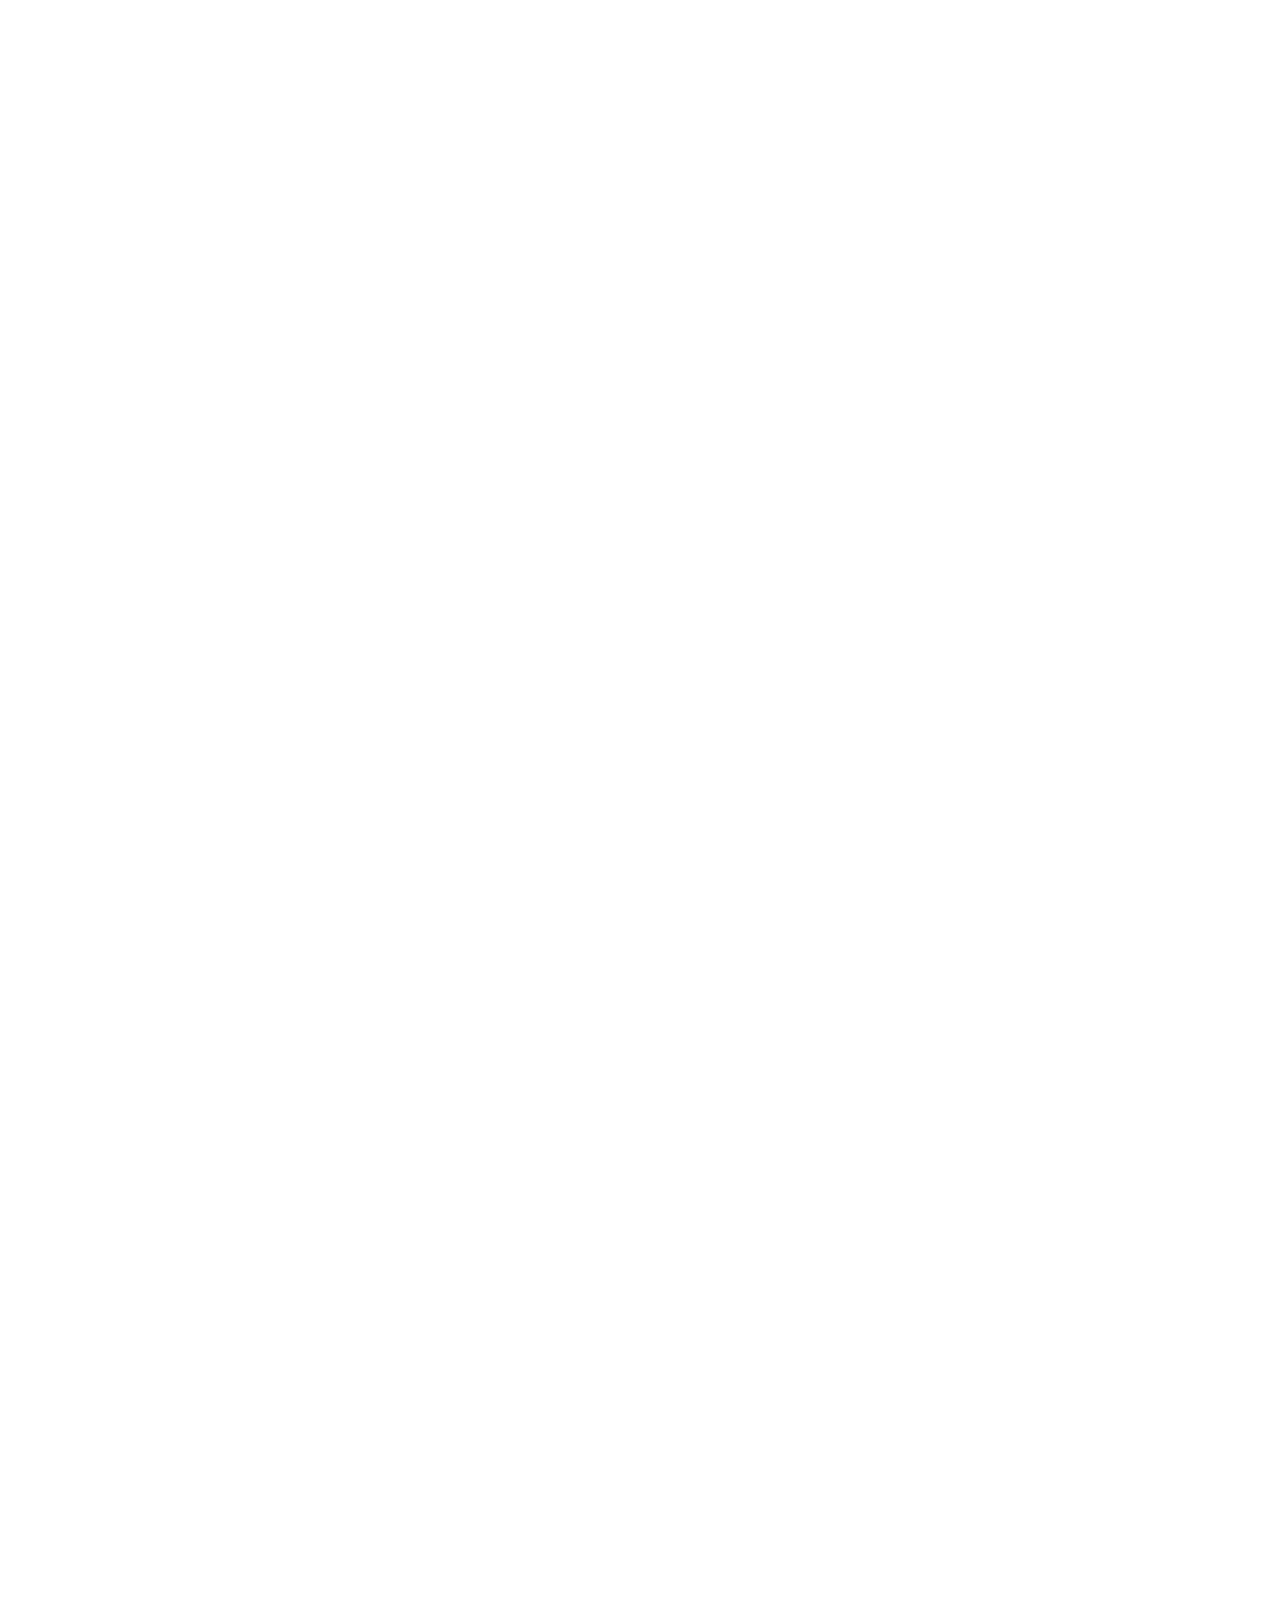
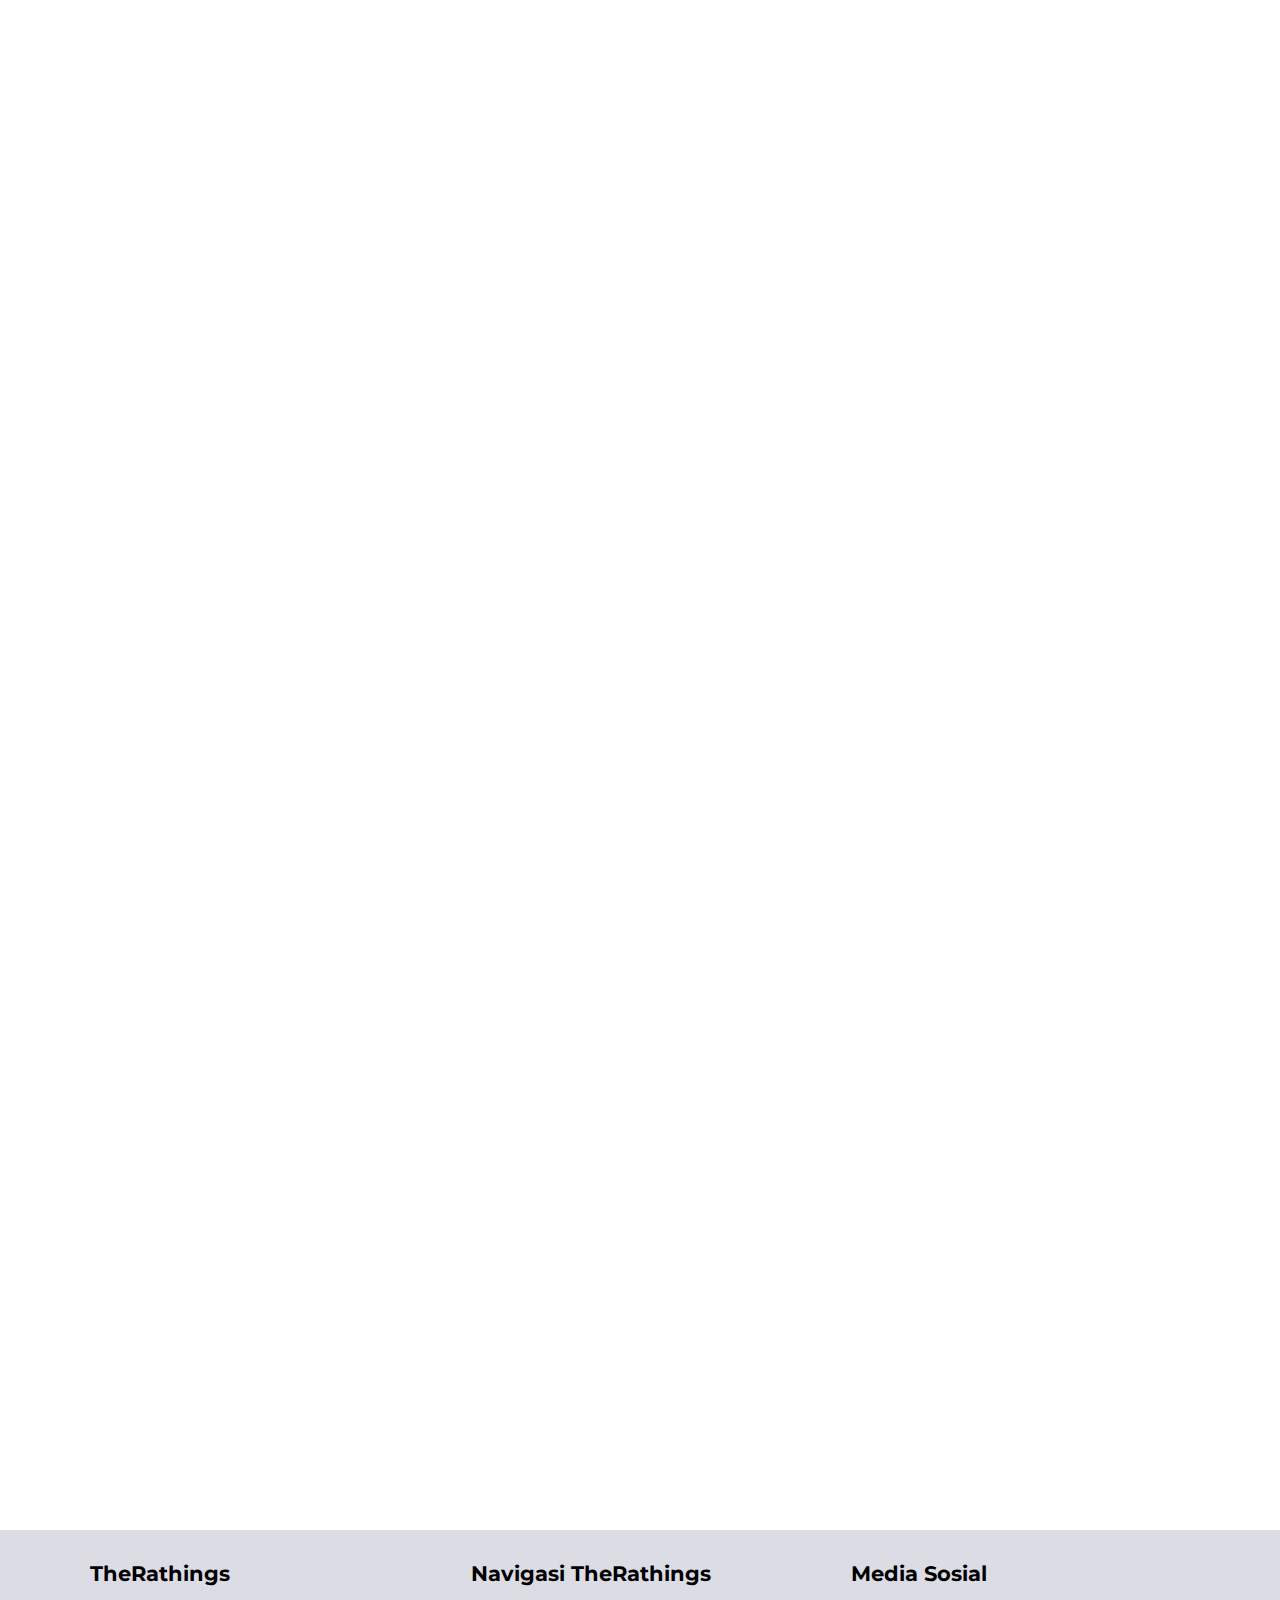
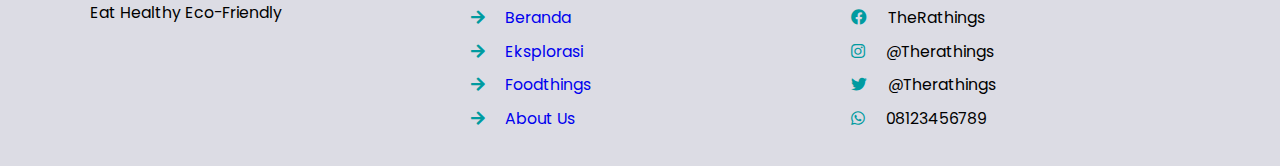
<file: index.html>
<!DOCTYPE html>
<html lang="en">
  <head>
    <meta charset="UTF-8" />
    <link rel="shortcut icon" href="favicon.png" type="image/x-icon" />
    <link rel="manifest" href="manifest.json" />
    <meta name="viewport" content="width=device-width, initial-scale=1.0" />
    <link
      rel="stylesheet"
      href="https://cdnjs.cloudflare.com/ajax/libs/font-awesome/5.15.3/css/all.min.css"
    />
    <link rel="stylesheet" href="css/style.css" />
    <title>TheRathings</title>
  </head>

  <body>
    <!-- header section start -->
    <header class="header">
      <div class="logo">
        <img src="images/logo.png" width="" alt="logo" />TheRathings
      </div>
      <nav class="navbar">
        <a href="index.html" class="active" style="--i: 1">Home</a>
        <a href="eksplorasi.html" style="--i: 2">Eksplorasi</a>
        <a href="blog.html" style="--i: 3">FoodThings</a>
        <a href="tentang.html" style="--i: 4">About Us</a>
      </nav>
      <div id="menu-btn" class="fas fa-bars"></div>
    </header>
    <!-- header section end -->

    <!-- home section start  -->
    <section class="home">
      <div class="content">
        <h2>Welcome to TheRathings</h2>
        <h1>Eat healthy eco-friendly</h1>
        <p>
          Telusuri TheRathings dan temukan informasi restaurant leftover food
          yang sehat dan bergizi.
        </p>
        <a href="#about" class="btn"
          >Telusuri sekarang <i class="fas fa-play-circle"></i
        ></a>
      </div>
      <div class="image-container">
        <img src="images/home.png" alt="image-home" />
      </div>
    </section>
    <!-- home section end  -->

    <!-- benefit section start -->
    <section class="benefit">
      <div class="box" style="--i: 1">
        <i class="fas fa-utensils"></i>
        <div class="content">
          <h2>memilih makanan sehat</h2>
          <p>temukan makanan sehat lebih cepat</p>
        </div>
      </div>
      <div class="box" style="--i: 1.2">
        <i class="fas fa-users"></i>
        <div class="content">
          <h2>Komunitas yang solid</h2>
          <p>solidaritas tim yang tinggi</p>
        </div>
      </div>
      <div class="box" style="--i: 1.4">
        <i class="fas fa-user-clock"></i>
        <div class="content">
          <h2>Komunitas yang solid</h2>
          <p>solidaritas tim yang tinggi</p>
        </div>
      </div>
    </section>
    <!-- benefit section end -->

    <!-- about section start -->
    <section class="about" id="about">
      <div class="img-container">
        <iframe width="500" height="300" src="https://www.youtube.com/embed/IoCVrkcaH6Q" title="YouTube video player" frameborder="0" allow="accelerometer; autoplay; clipboard-write; encrypted-media; gyroscope; picture-in-picture; web-share" allowfullscreen></iframe>
      </div>
      <div class="content">
        <h2>Tentang TheRathings</h2>
        <h1>Kenalan yuk!</h1>
        <p>
          TheRathings adalah sebuah komunitas yang mengembangkan website dengan
          fitur untuk memanfaatkan leftover food dari restoran food-chain dengan
          menambahkan fitur tambahan seperti mencari resep makanan dari bahan
          makanan yang tersedia dan juga terdapat informasi mengenai data-data
          nutrisi dari masing-masing resep makanan tersebut.
        </p>
        <a href="tentang.html" class="btn"
          >gabung sekarang <i class="fas fa-plus-circle"></i
        ></a>
      </div>
    </section>
    <!-- about section end -->
    <!-- feature section start  -->
    <section class="feature">
      <div class="heading">
        <h2>Fitur TheRathings</h2>
        <h1>kenapa TheRathings berbeda?</h1>
      </div>
      <div class="box-container">
        <div class="box">
          <div class="content" style="--i: 1">
            <h2>Fitur Eksplorasi</h2>
            <h1>Temukan lebih banyak restaurant leftover food disekitarmu</h1>
            <p>
              Di fitur eksplorasi ini kamu bisa menemukan berbagai makanan dan
              minuman yang berkualitas baik dan harga terjangkau dari berbagai
              restaurant leftover food.
            </p>
            <a href="eksplorasi.html"
              >selengkapnya <i class="fas fa-arrow-right"></i
            ></a>
          </div>
          <div class="img img-1" style="--i: 1.2">
            <img src="images/illustration/img-eksplorasi.svg" alt="" />
          </div>
        </div>
        <div class="box">
          <div class="img img-2" style="--i: 1.4">
            <img src="images/illustration/img-blog.svg" alt="" />
          </div>
          <div class="content" style="--i: 1.6">
            <h2>Fitur Foothings</h2>
            <h1>Cari tahu kandungan makanan lezatmu</h1>
            <p>
              Di fitur Foothings ini kamu akan menjelajahi banyak sekali
              informasi seputar resep makanan dan minuman sehat bersama
              TheRathings yang akan menambah wawasan kamu tentang makanan sehat
              berdasarkan kadar gizi yang terdapat di dalamnya.
            </p>
            <a href="blog.html"
              >selengkapnya <i class="fas fa-arrow-right"></i
            ></a>
          </div>
        </div>
        <div class="box">
          <div class="content" style="--i: 1.8">
            <h2>Tentang TheRathings</h2>
            <h1>Kenalan yuk dengan team TheRathings</h1>
            <p>
              Team TheRathings akan membantu kamu dalam mengatasi permalasalahan
              yang kamu hadapi keika menggunakan website ini. Dengan TheRathings kamu dapat berkembang
              menjadi lebih baik lagi dalam menemukan makanan dan minuman bergizi
              dan menjadi lebih produktif dan bijak dalam memilih makanan leftover food.
            </p>
            <a href="tentang.html"
              >selengkapnya <i class="fas fa-arrow-right"></i
            ></a>
          </div>
          <div class="img img-3" style="--i: 2">
            <img src="images/illustration/img-komunitas.svg" alt="" />
          </div>
        </div>
      </div>
    </section>
    <!-- feature section end -->
    <!-- footer section start -->
    <footer>
      <div class="box">
        <h1>TheRathings</h1>
        <p> 
          Eat healthy eco-friendly
        </p>
      </div>
      <div class="box">
        <h1>Navigasi TheRathings</h1>
        <ul>
          <li>
            <i class="fas fa-arrow-right"></i><a href="index.html">Beranda</a>
          </li>
          <li>
            <i class="fas fa-arrow-right"></i><a href="eksplorasi.html">Eksplorasi</a>
          </li>
          <li>
            <i class="fas fa-arrow-right"></i><a href="blog.html">Foodthings</a>
          </li>
          <li>
            <i class="fas fa-arrow-right"></i><a href="tentang.html">About Us</a>
          </li>
        </ul>
      </div>
      <div class="box">
        <h1>Media Sosial</h1>
        <ul>
          <li><i class="fab fa-facebook"></i>TheRathings</li>
          <li><i class="fab fa-instagram"></i>@therathings</li>
          <li><i class="fab fa-twitter"></i>@therathings</li>
          <li><i class="fab fa-whatsapp"></i>08123456789</li>
        </ul>
      </div>
    </footer>
    <!-- footer section end -->

    <script src="js/script.js"></script>
    <script src="js/sw-register.js"></script>
  </body>
</html>
</file>
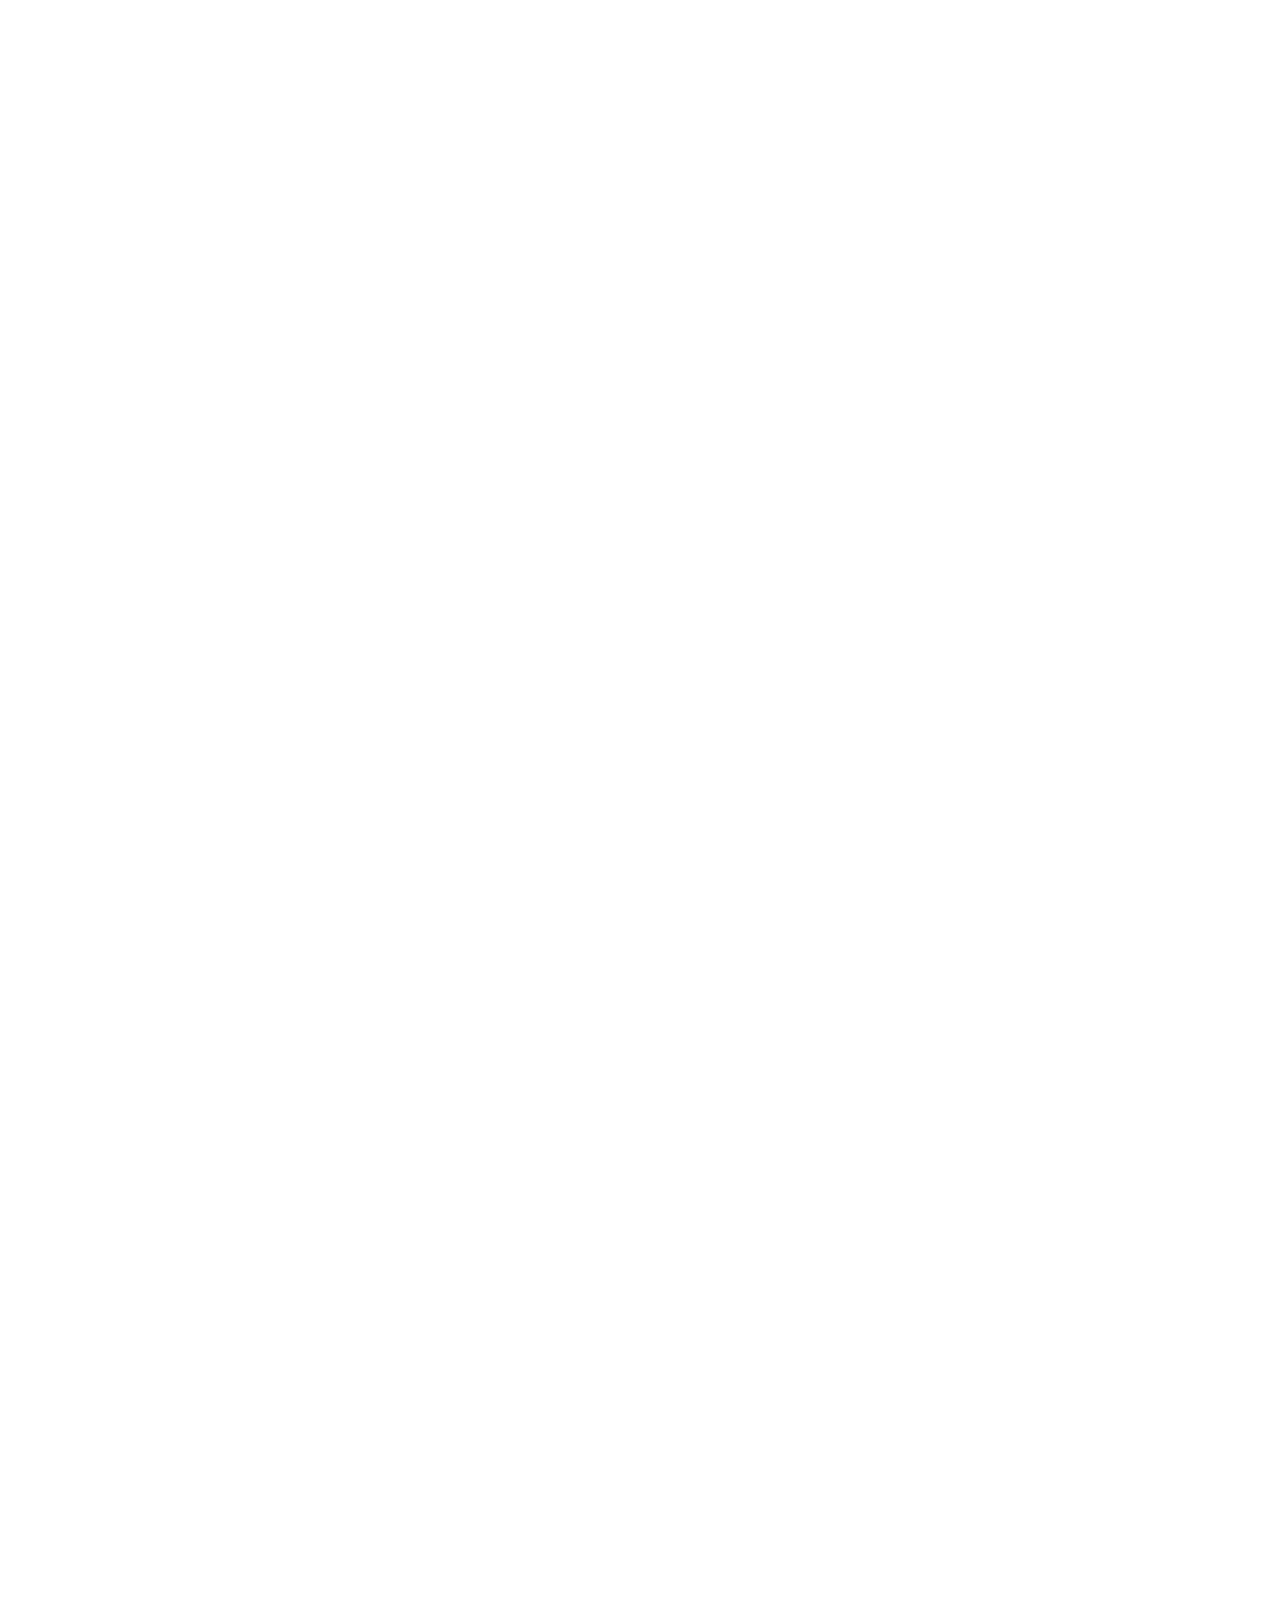
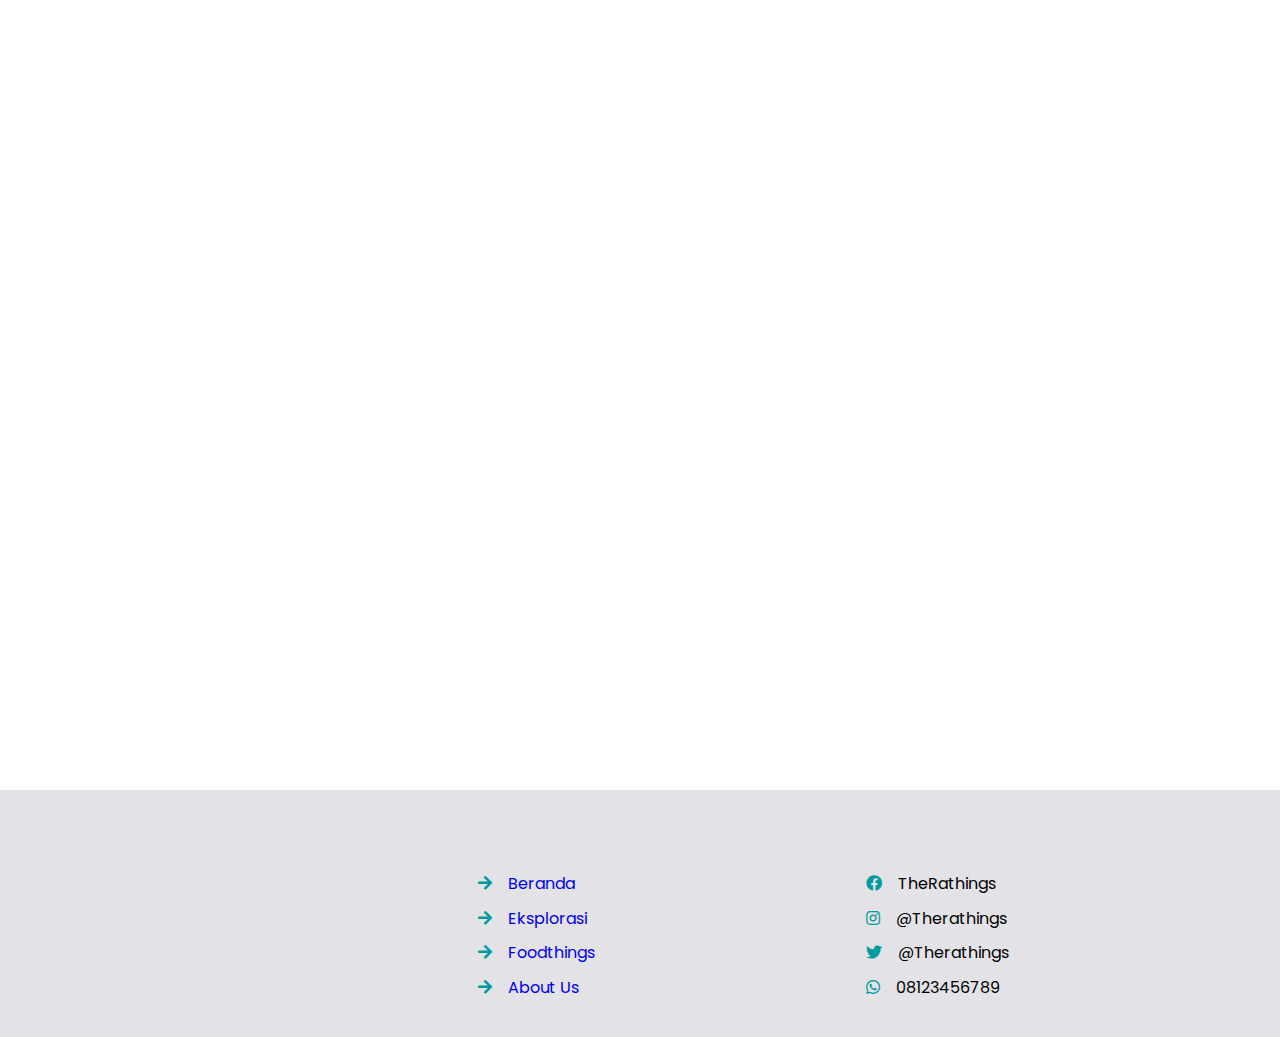
<file: blog.html>
<!DOCTYPE html>
<html lang="en">
  <head>
    <meta charset="UTF-8" />
    <meta http-equiv="X-UA-Compatible" content="IE=edge" />
    <link rel="shortcut icon" href="./favicon.ico" type="image/x-icon" />
    <meta name="viewport" content="width=device-width, initial-scale=1.0" />
    <title>Blog</title>
    <link rel="manifest" href="manifest.json" />
    <link
      rel="stylesheet"
      href="https://cdnjs.cloudflare.com/ajax/libs/font-awesome/5.15.3/css/all.min.css"
    />
    <link rel="stylesheet" href="css/blog.css" />
    <link rel="stylesheet" href="css/main.css" />
    <link rel="stylesheet" href="css/common.css" />
  </head>

  <body>
    <!-- header section start -->
    <header class="header">
      <div class="logo">
        <img src="images/logo.png" width="" alt="logo" />TheRathings
      </div>
      <nav class="navbar">
        <a href="index.html" style="--i: 1">Home</a>
        <a href="eksplorasi.html" style="--i: 2">Eksplorasi</a>
        <a href="blog.html" class="active" style="--i: 3">FoodThings</a>
        <a href="tentang.html" style="--i: 4">About Us</a>
      </nav>
      <div id="menu-btn" class="fas fa-bars"></div>
    </header>
    <!-- header section end -->
    <section class="hero">
      <h1>Foodthings</h1>
      <p>Tentukan rating makanan sehatmu!</p>
    </section>
    <!-- content section start -->
    <section class="content"></section>
    <!-- content section end -->
    <!-- footer section start -->
    <footer>
      <div class="box">
        <h1>TheRathings</h1>
        <p> 
          Eat healthy eco-friendly
        </p>
      </div>
      <div class="box">
        <h1>Navigasi TheRathings</h1>
        <ul>
          <li>
            <i class="fas fa-arrow-right"></i><a href="index.html">Beranda</a>
          </li>
          <li>
            <i class="fas fa-arrow-right"></i><a href="eksplorasi.html">Eksplorasi</a>
          </li>
          <li>
            <i class="fas fa-arrow-right"></i><a href="blog.html">Foodthings</a>
          </li>
          <li>
            <i class="fas fa-arrow-right"></i><a href="tentang.html">About Us</a>
          </li>
        </ul>
      </div>
      <div class="box">
        <h1>Media Sosial</h1>
        <ul>
          <li><i class="fab fa-facebook"></i>TheRathings</li>
          <li><i class="fab fa-instagram"></i>@therathings</li>
          <li><i class="fab fa-twitter"></i>@therathings</li>
          <li><i class="fab fa-whatsapp"></i>08123456789</li>
        </ul>
      </div>
    </footer>
    <!-- footer section end -->

    <script src="js/script.js"></script>
    <script src="js/data-blog.js"></script>
    <script src="js/blog.js"></script>
  </body>
</html>
</file>
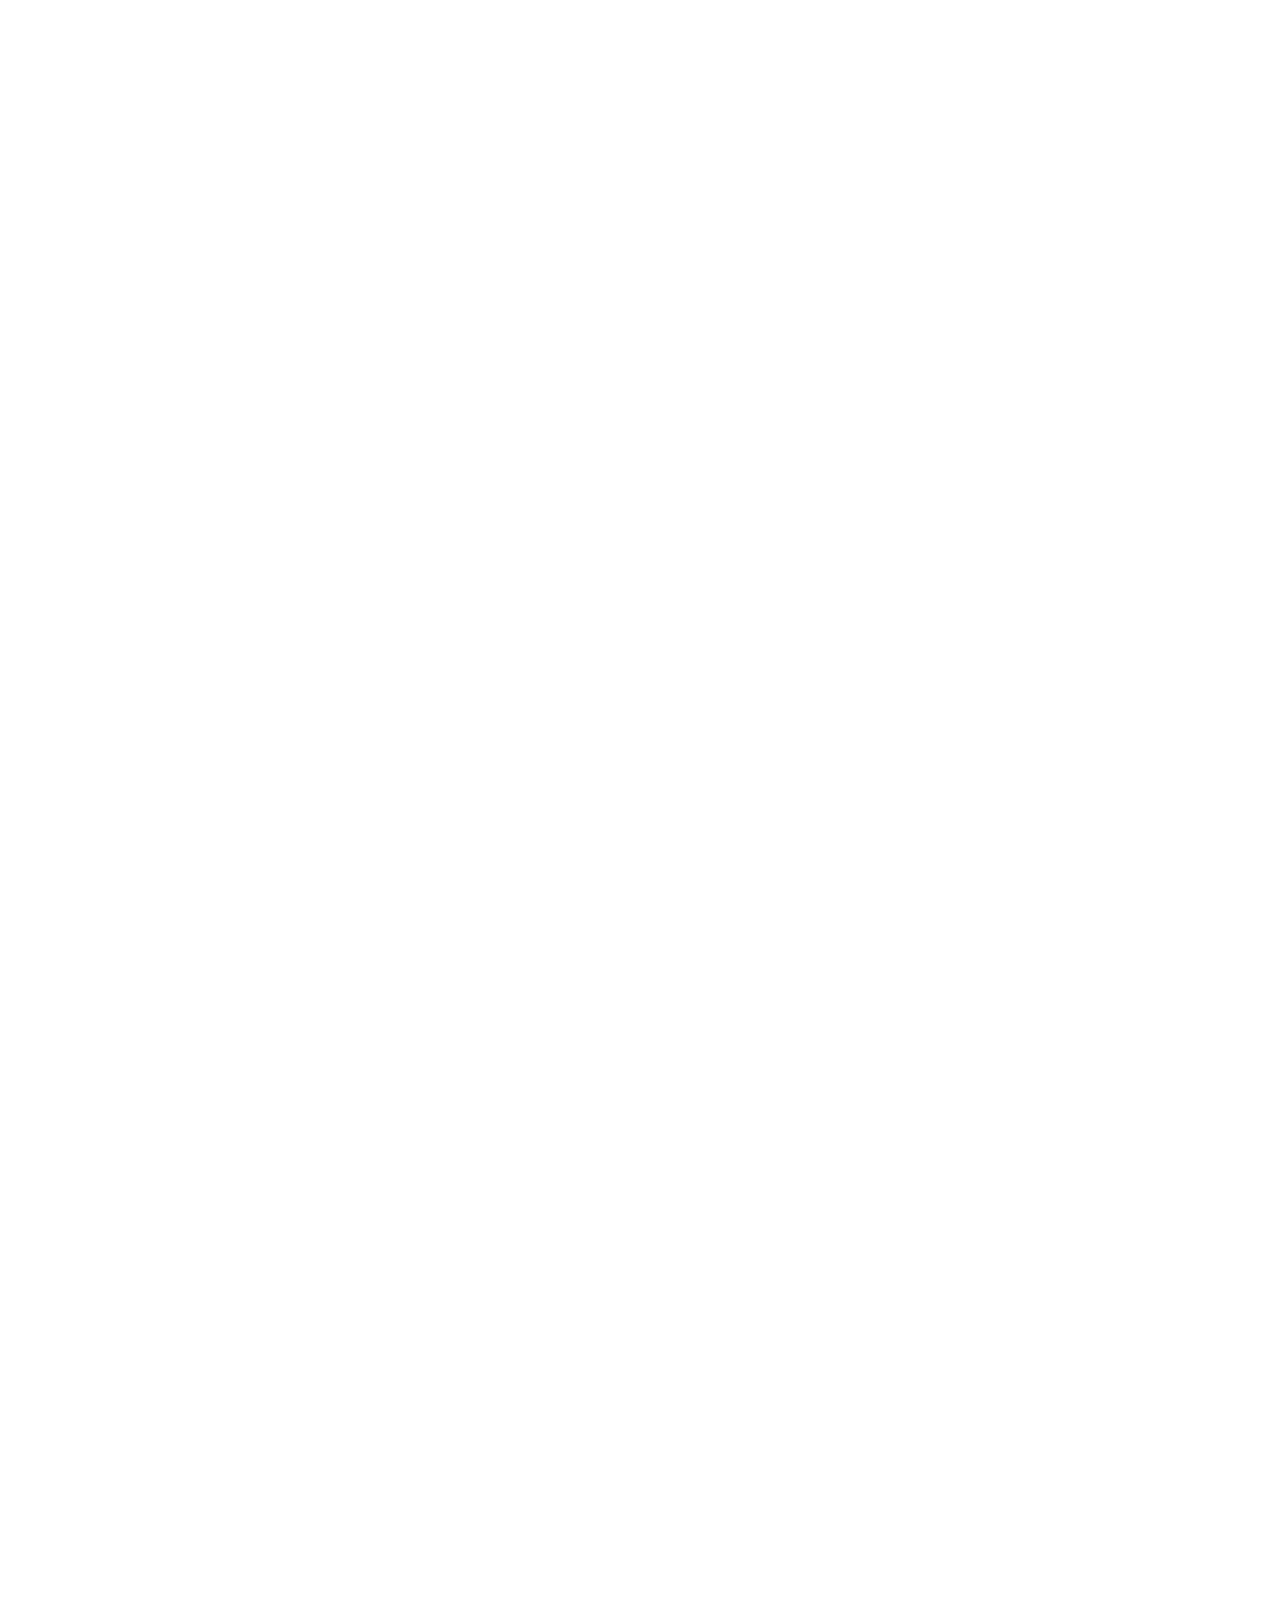
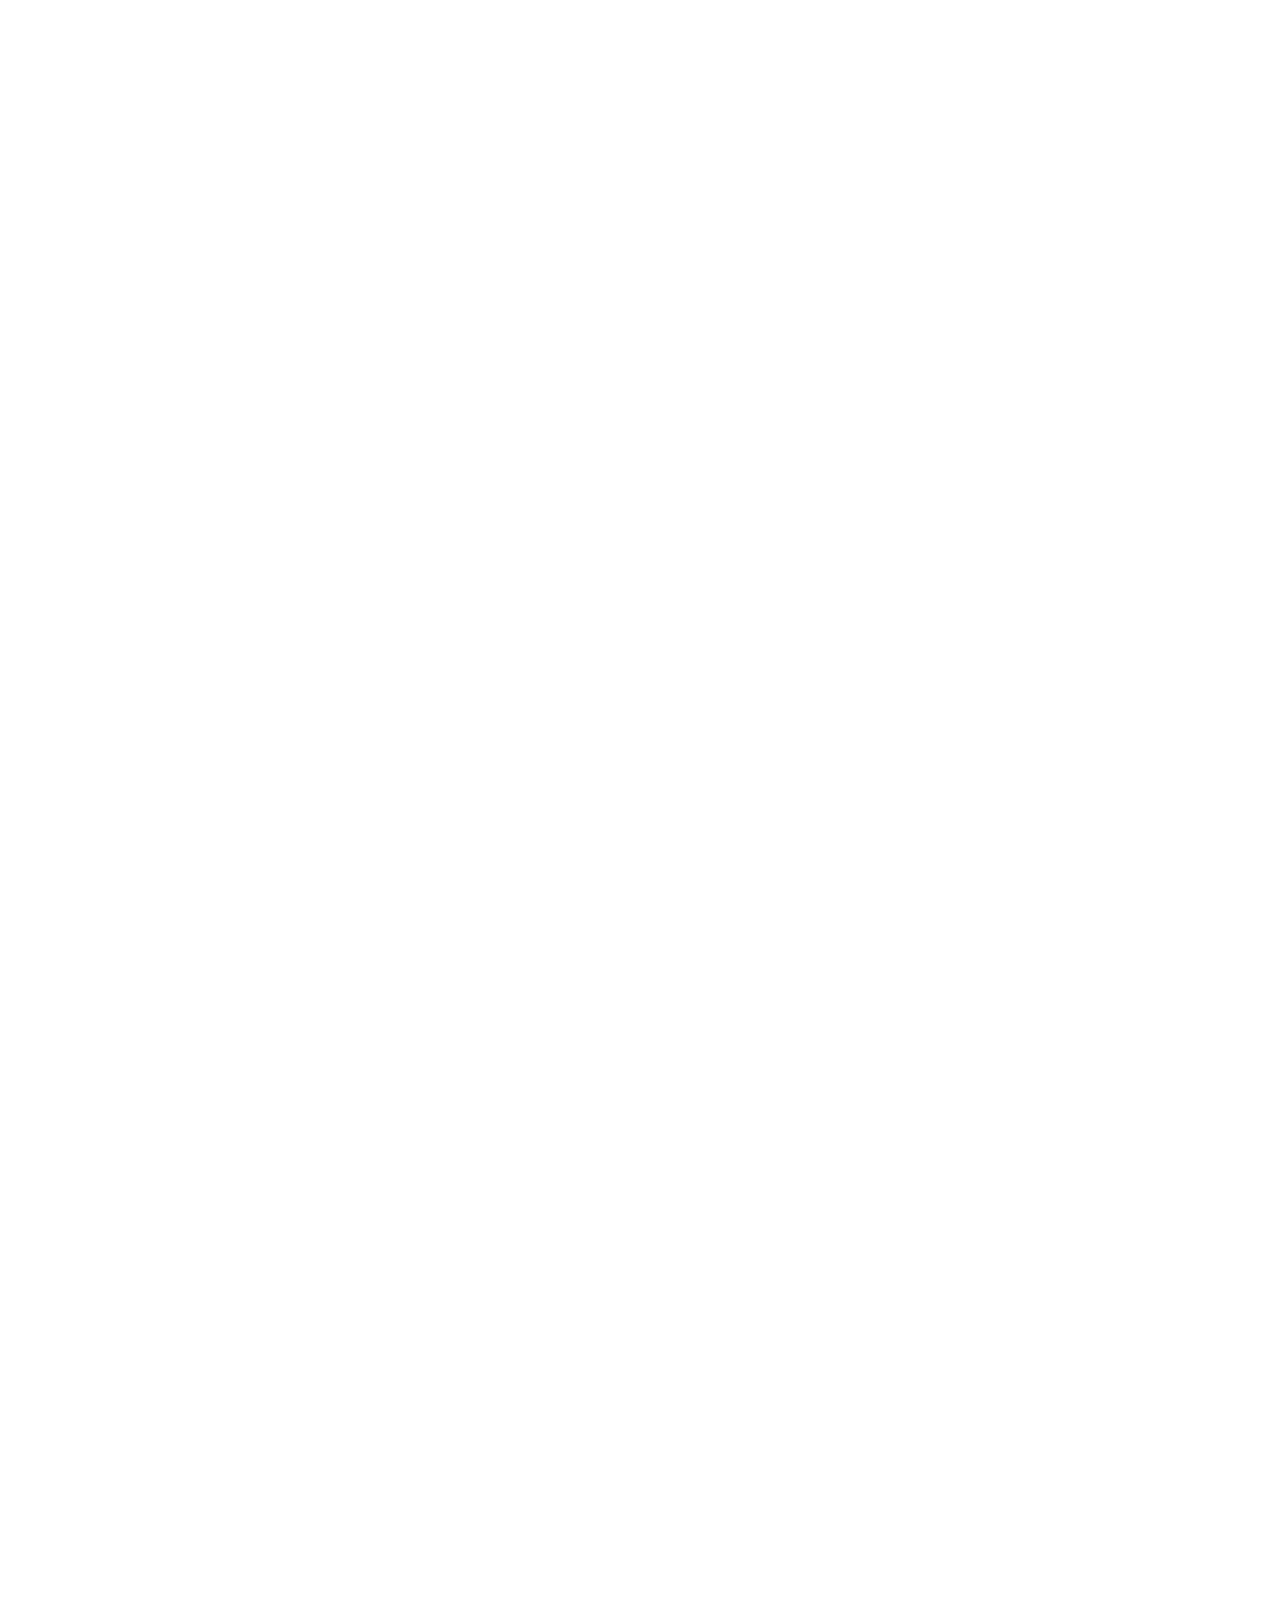
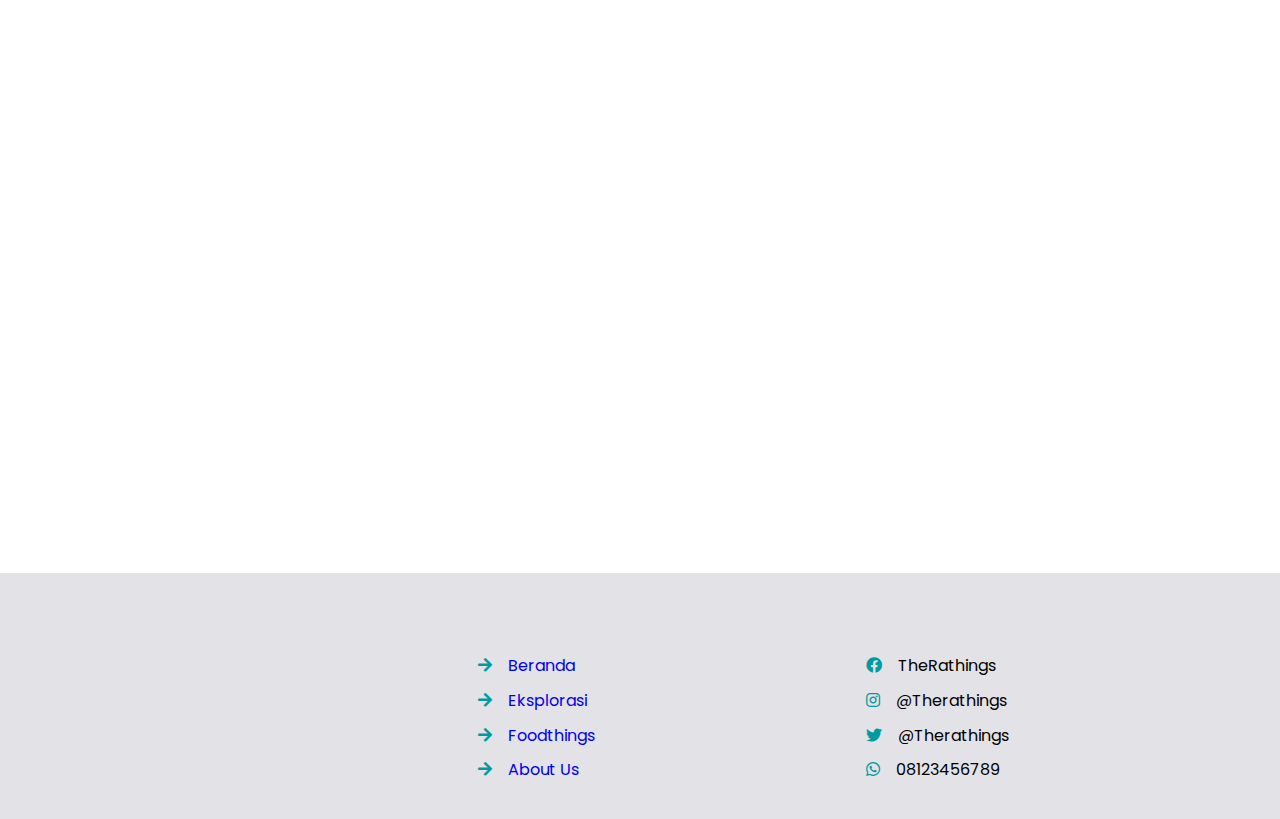
<file: eksplorasi.html>
<!DOCTYPE html>
<html lang="en">

<head>
  <meta charset="UTF-8" />
  <meta http-equiv="X-UA-Compatible" content="IE=edge" />
  <link rel="shortcut icon" href="./favicon.ico" type="image/x-icon" />
  <meta name="viewport" content="width=device-width, initial-scale=1.0" />
  <title>eksplorasi</title>
  <link rel="manifest" href="manifest.json">
  <link rel="stylesheet" href="https://cdnjs.cloudflare.com/ajax/libs/font-awesome/5.15.3/css/all.min.css" />
  <link rel="stylesheet" href="css/eksplorasi.css" />
  <link rel="stylesheet" href="css/main.css" />
  <link rel="stylesheet" href="css/common.css" />
</head>

<body>
    <!-- header section start -->
    <header class="header">
      <div class="logo">
        <img src="images/logo.png" width="" alt="logo" />TheRathings
      </div>
      <nav class="navbar">
        <a href="index.html" style="--i: 1">Home</a>
        <a href="eksplorasi.html" class="active" style="--i: 2">Eksplorasi</a>
        <a href="blog.html" style="--i: 3">FoodThings</a>
        <a href="tentang.html" style="--i: 4">About Us</a>
      </nav>
      <div id="menu-btn" class="fas fa-bars"></div>
    </header>
    <!-- header section end -->
  <section class="hero">
    <h1>Eksplorasi</h1>
    <p>Mulai Eksplorasi makanan dan minuman sehat</p>
  </section>
  <!-- content section start -->
  <section class="content">
    <!-- data muncul disini -->
  </section>
  <!-- content section end -->
    <!-- footer section start -->
    <footer>
      <div class="box">
        <h1>TheRathings</h1>
        <p> 
          Eat healthy eco-friendly
        </p>
      </div>
      <div class="box">
        <h1>Navigasi TheRathings</h1>
        <ul>
          <li>
            <i class="fas fa-arrow-right"></i><a href="index.html">Beranda</a>
          </li>
          <li>
            <i class="fas fa-arrow-right"></i><a href="eksplorasi.html">Eksplorasi</a>
          </li>
          <li>
            <i class="fas fa-arrow-right"></i><a href="blog.html">Foodthings</a>
          </li>
          <li>
            <i class="fas fa-arrow-right"></i><a href="tentang.html">About Us</a>
          </li>
        </ul>
      </div>
      <div class="box">
        <h1>Media Sosial</h1>
        <ul>
          <li><i class="fab fa-facebook"></i>TheRathings</li>
          <li><i class="fab fa-instagram"></i>@therathings</li>
          <li><i class="fab fa-twitter"></i>@therathings</li>
          <li><i class="fab fa-whatsapp"></i>08123456789</li>
        </ul>
      </div>
    </footer>
    <!-- footer section end -->

  <script src="js/script.js"></script>
  <script src="js/data-eksplorasi.js"></script>
  <script src="js/eksplorasi.js"></script>
</body>

</html>
</file>
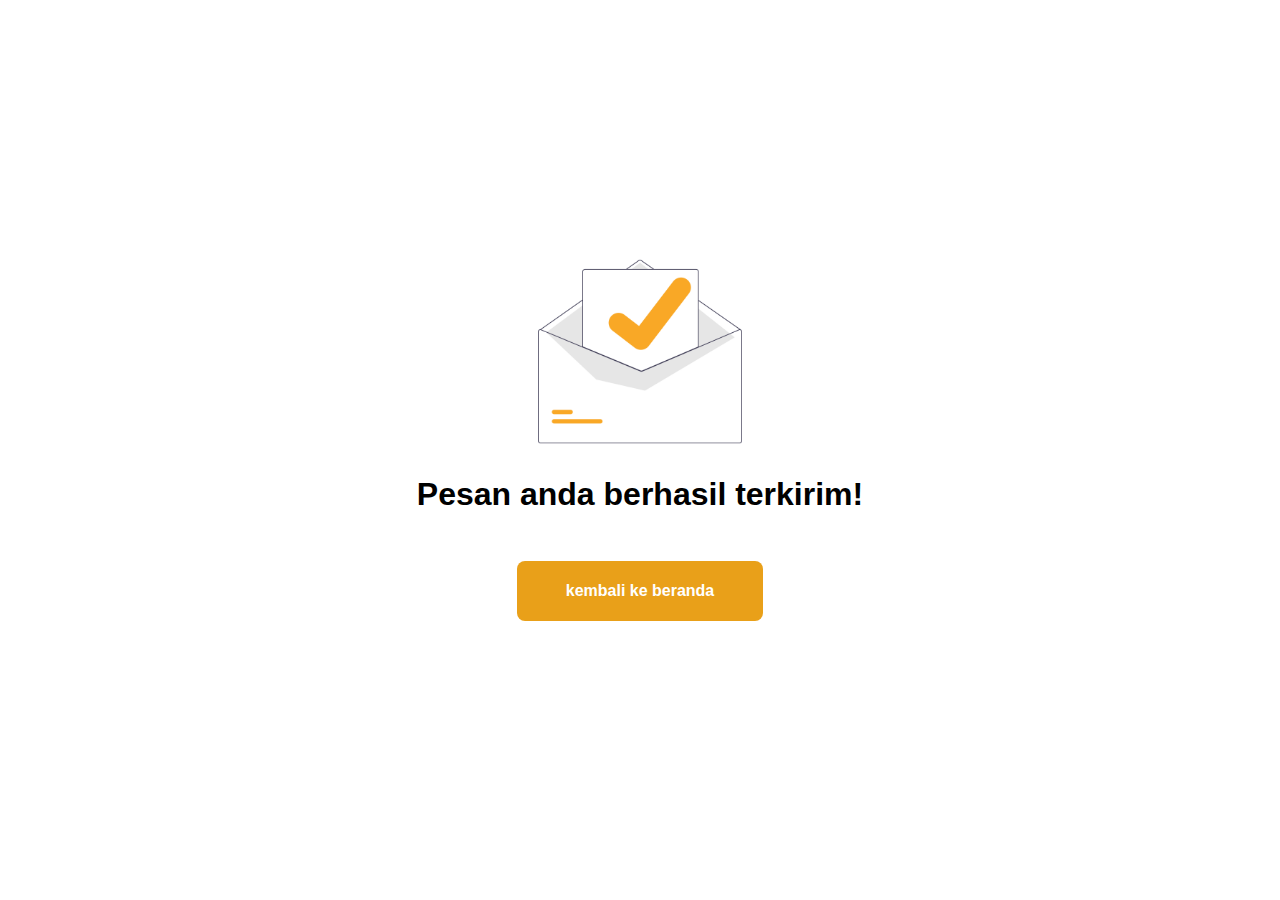
<file: fakesuccess.html>
<!DOCTYPE html>
<html lang="en">

<head>
  <meta charset="UTF-8">
  <meta http-equiv="X-UA-Compatible" content="IE=edge">
  <meta name="viewport" content="width=device-width, initial-scale=1.0">
  <title>Document</title>
  <link rel="stylesheet" href="css/fakestyle.css">
  <link rel="stylesheet" href="https://cdnjs.cloudflare.com/ajax/libs/font-awesome/5.15.3/css/all.min.css" />


</head>

<body>
  <section>
    <div class="icon"><img src="images/illustration/success.png" alt=""></div>
    <h1>Pesan anda berhasil terkirim!</h1>
    <a href="index.html">kembali ke beranda</a>
  </section>
</body>

</html>
</file>
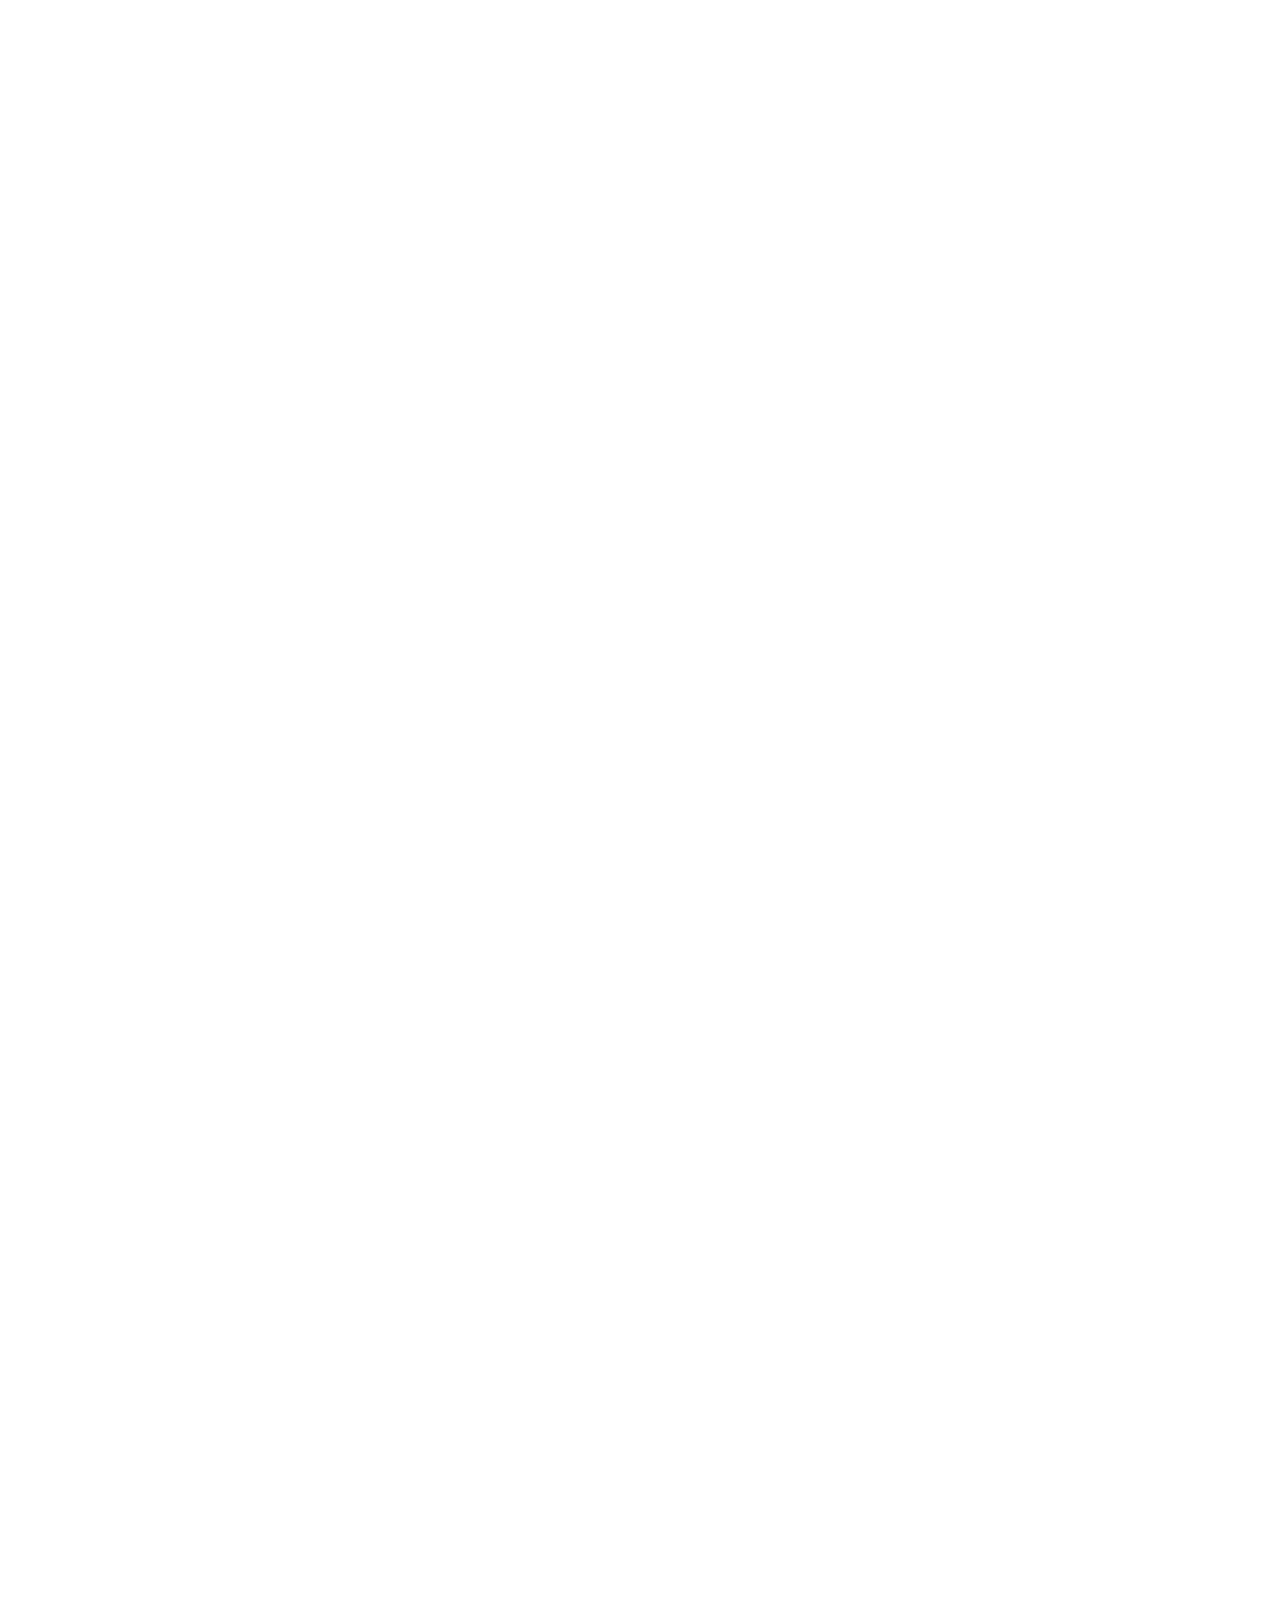
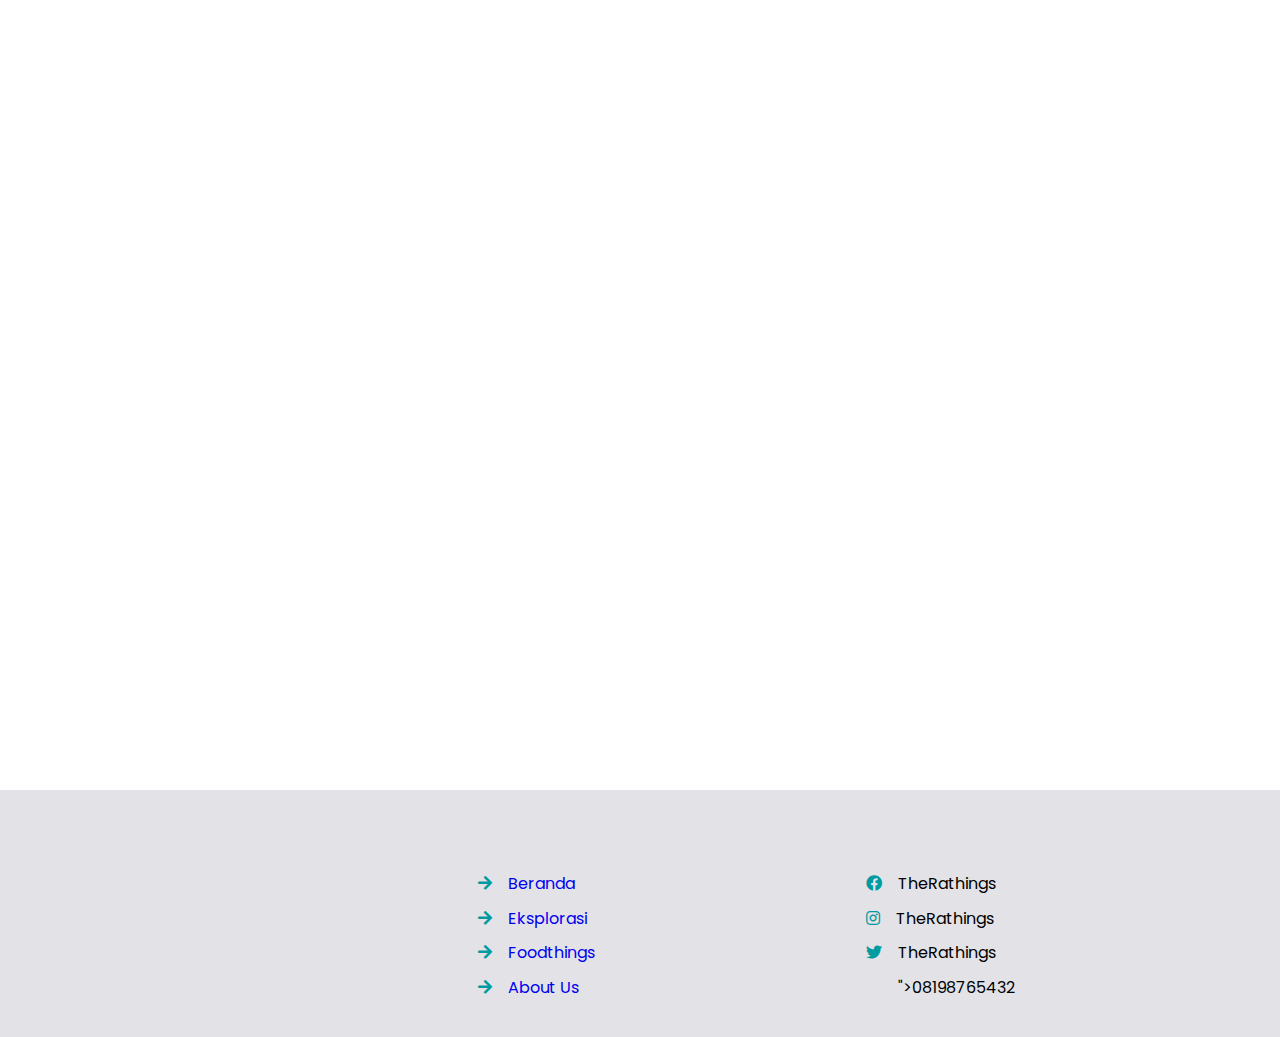
<file: Foodthings.html>
<!DOCTYPE html>
<html lang="en">
  <head>
    <meta charset="UTF-8" />
    <meta http-equiv="X-UA-Compatible" content="IE=edge" />
    <link rel="shortcut icon" href="./favicon.ico" type="image/x-icon" />
    <meta name="viewport" content="width=device-width, initial-scale=1.0" />
    <title>Foodthings</title>
    <link rel="manifest" href="manifest.json" />
    <link
      rel="stylesheet"
      href="https://cdnjs.cloudflare.com/ajax/libs/font-awesome/5.15.3/css/all.min.css"
    />
    <link rel="stylesheet" href="css/Foodthings.css" />
    <link rel="stylesheet" href="css/main.css" />
    <link rel="stylesheet" href="css/common.css" />
  </head>

  <body>
    <!-- header section start -->
    <header class="header">
      <div class="logo">
        <img src="images/logo.png" alt="logo" />TheRathings
      </div>
      <nav class="navbar">
        <a href="index.html" style="--i: 1">Home</a>
        <a href="eksplorasi.html" style="--i: 2">Eksplorasi</a>
        <a href="Foodthings.html" class="active" style="--i: 3">Foodthings</a>
        <a href="tentang.html" style="--i: 4">About Us</a>
      </nav>
      <div id="menu-btn" class="fas fa-bars"></div>
    </header>
    <!-- header section end -->
    <section class="hero">
      <h1>Foodthings</h1>
      <p>Tentukan rating makanan sehatmu!</p>
    </section>
    <!-- content section start -->
    <section class="content"></section>
    <!-- content section end -->
    <!-- footer section start -->
    <footer>
      <div class="box">
        <h1>TheRathings</h1>
        <p> 
          Eat healthy eco-friendly
        </p>
      </div>
      <div class="box">
        <h1>Navigasi TheRathings</h1>
        <ul>
          <li>
            <i class="fas fa-arrow-right"></i><a href="index.html">Beranda</a>
          </li>
          <li>
            <i class="fas fa-arrow-right"></i
            ><a href="eksplorasi.html">Eksplorasi</a>
          </li>
          <li>
            <i class="fas fa-arrow-right"></i><a href="Foodthings.html">Foodthings</a>
          </li>
          <li>
            <i class="fas fa-arrow-right"></i><a href="tentang.html">About Us</a>
          </li>
        </ul>
      </div>
      <div class="box">
        <h1>Media Sosial</h1>
        <ul>
          <li><i class="fab fa-facebook"></i>TheRathings</li>
          <li><i class="fab fa-instagram"></i>TheRathings</li>
          <li><i class="fab fa-twitter"></i>TheRathings</li>
          <li><i class="fa fa-whatsapp" aria-hidden="true"></i>"></i>08198765432</li>
        </ul>
      </div>
    </footer>
    <!-- footer section end -->

    <script src="js/script.js"></script>
    <script src="js/data-blog.js"></script>
    <script src="js/TheRathings.js"></script>
  </body>
</html>
</file>
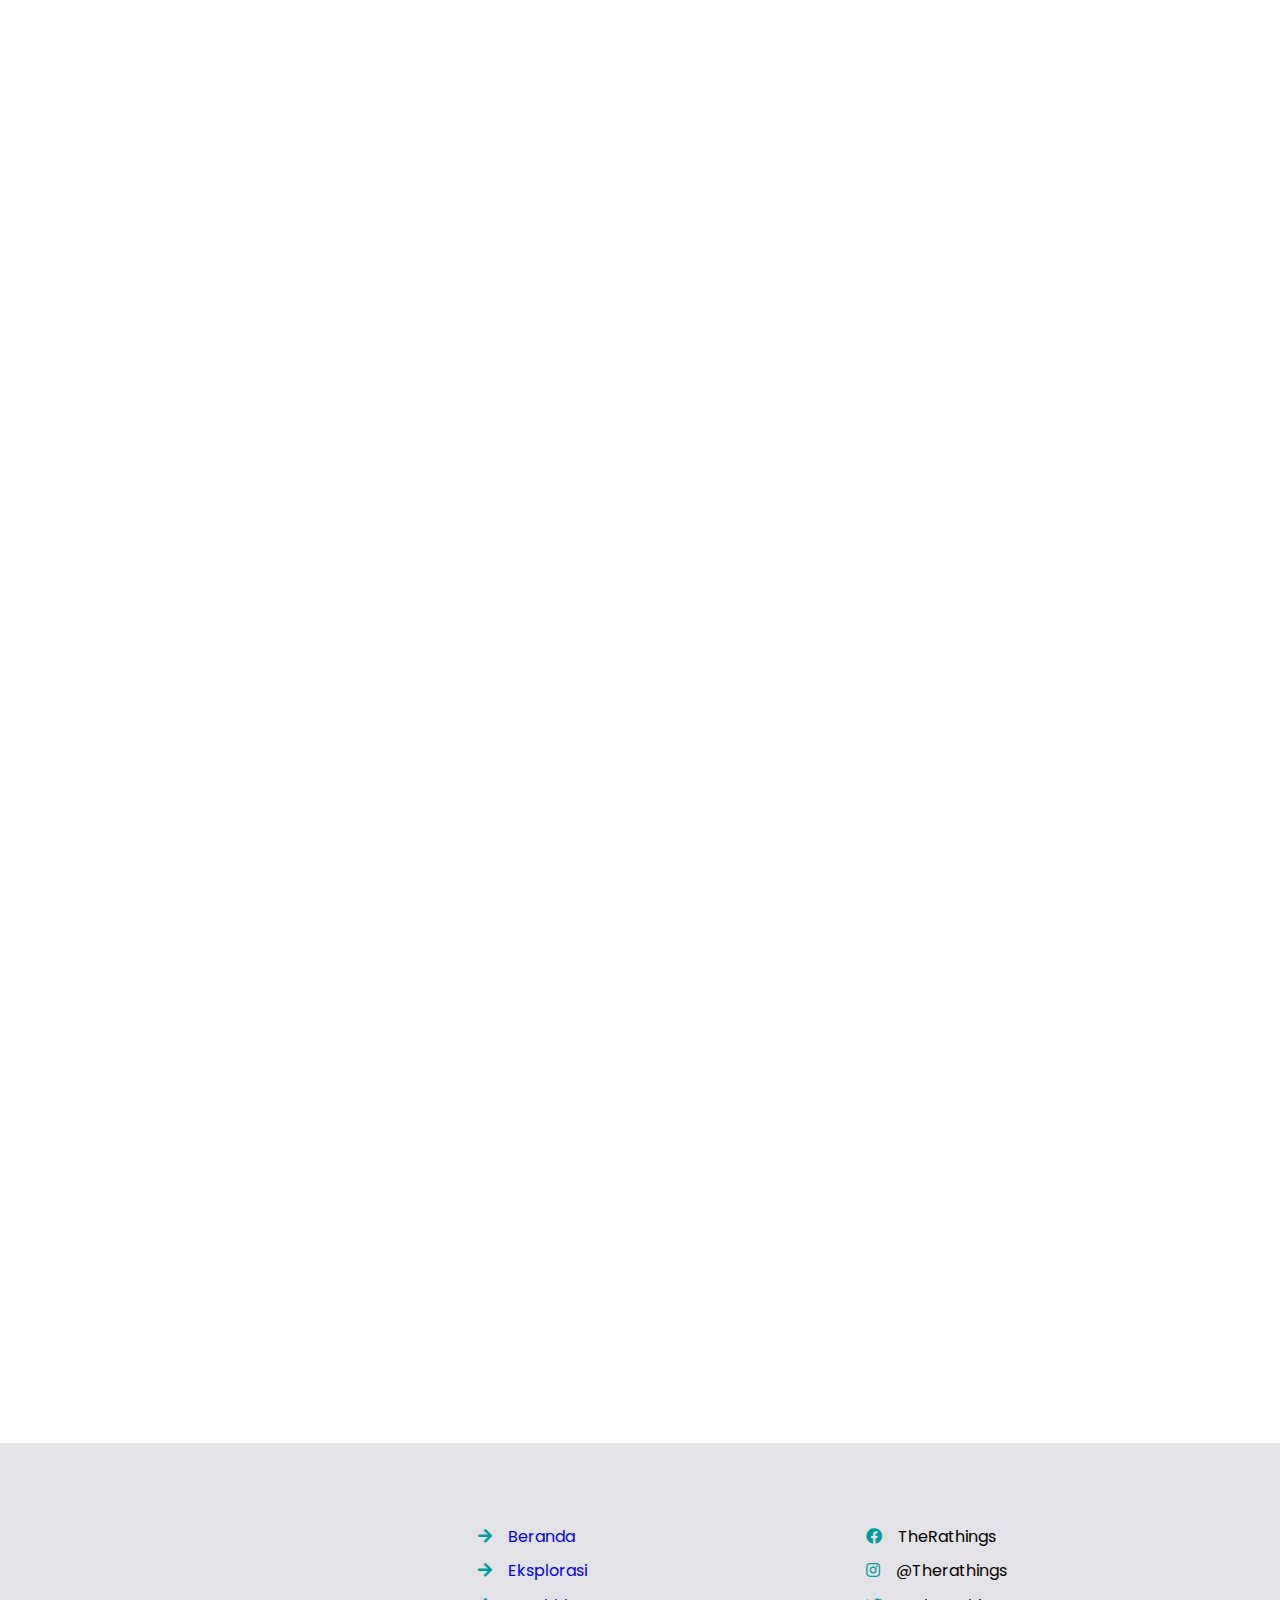
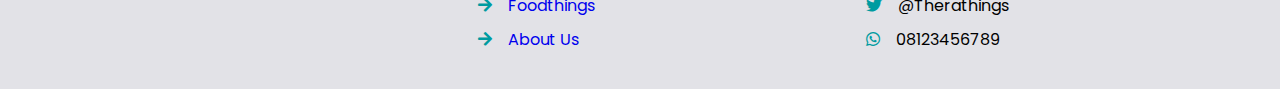
<file: tentang.html>
<!DOCTYPE html>
<html lang="en">

<head>
  <meta charset="UTF-8" />
  <meta name="viewport" content="width=device-width, initial-scale=1.0" />
  <link rel="stylesheet" href="https://cdnjs.cloudflare.com/ajax/libs/font-awesome/5.15.3/css/all.min.css" />
  <link rel="stylesheet" href="css/main.css" />
  <link rel="stylesheet" href="css/common.css" />
  <link rel="stylesheet" href="css/tentang.css" />
  <link rel="shortcut icon" href="favicon.ico" type="image/x-icon">
  <title>Tentang Kami</title>
  <link rel="manifest" href="manifest.json">

</head>

<body>
    <!-- header section start -->
    <header class="header">
      <div class="logo">
        <img src="images/logo.png" width="" alt="logo" />TheRathings
      </div>
      <nav class="navbar">
        <a href="index.html" style="--i: 1">Home</a>
        <a href="eksplorasi.html" style="--i: 2">Eksplorasi</a>
        <a href="blog.html" style="--i: 3">FoodThings</a>
        <a href="tentang.html" class="active" style="--i: 4">About Us</a>
      </nav>
      <div id="menu-btn" class="fas fa-bars"></div>
    </header>
    <!-- header section end -->
  <!-- jumbotron section start  -->
  <section class="hero" id="gabung">
    <h1>tentang TheRathings</h1>
    <p>ketahui tentang komunitas TheRathings</p>
  </section>
  <!-- jumbotron section end -->
  <section class="content">
    <div class="wrap">
      <section>
        <h2>latar belakang TheRathings</h2>
        <p>Anda saat ini sedang mengakses Website TheRathings. TheRathings dibangun dan dirancang oleh empat orang dengan visi untuk membantu mengelola permasalahan leftover food (makanan sisa). TheRathings juga memberikan rekomendasi tentang gaya hidup yang sehat dengan fokus pada pemilihan makanan dan minuman yang sehat.</p>

        <a href="#" class="btn">ikut komunitas <i
            class="fas fa-plus-circle"></i></a>
      </section>
      <section>
        <div class="imgWrap"><img src="images/logo.png" alt=""></div>
      </section>
    </div>

    <div class="form-container">
      <div class="img">
        <img src="images/illustration/img-form.svg" alt="img-tentang" />
      </div>
      <form action="">
        <h2>hubungi kami</h2>
        <input type="text" placeholder="masukan nama kamu" class="box" />
        <input type="email" placeholder="masukan email kamu" class="box" />
        <textarea class="box" cols="30" rows="10" placeholder="masukan pesan kamu"></textarea>
        <a href="fakesuccess.html" class="btn">kirim sekarang <i class="fas fa-paper-plane"></i></a>
      </form>
    </div>
  </section>

    <!-- footer section start -->
    <footer>
      <div class="box">
        <h1>TheRathings</h1>
        <p> 
          Eat healthy eco-friendly
        </p>
      </div>
      <div class="box">
        <h1>Navigasi TheRathings</h1>
        <ul>
          <li>
            <i class="fas fa-arrow-right"></i><a href="index.html">Beranda</a>
          </li>
          <li>
            <i class="fas fa-arrow-right"></i><a href="eksplorasi.html">Eksplorasi</a>
          </li>
          <li>
            <i class="fas fa-arrow-right"></i><a href="blog.html">Foodthings</a>
          </li>
          <li>
            <i class="fas fa-arrow-right"></i><a href="tentang.html">About Us</a>
          </li>
        </ul>
      </div>
      <div class="box">
        <h1>Media Sosial</h1>
        <ul>
          <li><i class="fab fa-facebook"></i>TheRathings</li>
          <li><i class="fab fa-instagram"></i>@therathings</li>
          <li><i class="fab fa-twitter"></i>@therathings</li>
          <li><i class="fab fa-whatsapp"></i>08123456789</li>
        </ul>
      </div>
    </footer>
    <!-- footer section end -->

  <script src="js/script.js"></script>
</body>

</html>
</file>
<file: css/style.css>
@import url("https://fonts.googleapis.com/css2?family=Montserrat:wght@300;400;600;800&family=Poppins:wght@300;400;600;800&display=swap");
:root {
  --main-color: #009ba0;
  --second-color: #ffb201;
  --hover-second: #c48b20;
  /* --primaryColor: ; */
  --third-Color: #189ab4;
  --box-shadow: 0 0.4rem 0.5rem rgba(0, 0, 0, 0.1);
  --font: "montserrat", sans-serif;
}

/* animasi */

@keyframes slide_left {
  0% {
    transform: translatex(-100px);
    opacity: 0;
  }
  100% {
    transform: translatex(0px);
    opacity: 1;
  }
}

@keyframes slide_bottom {
  0% {
    transform: translatey(-100px);
    opacity: 0;
  }
  100% {
    transform: translatey(0px);
    opacity: 1;
  }
}

@keyframes slide_top {
  0% {
    opacity: 0;
  }
  100% {
    opacity: 1;
  }
}


* {
  margin: 0;
  padding: 0;
  font-family: "Poppins", sans-serif;
  text-decoration: none;
  text-transform: capitalize;
  border: none;
  outline: none;
  box-sizing: border-box;
}

.btn {
  padding: 1.6rem 3rem;
  box-shadow: 0 2px 10px rgba(0, 0, 0, 0.16), 0 3px 6px rgba(0, 0, 0, 0.1);
  font-family: "montserrat", sans-serif;
  font-weight: bold;
  font-size: 1.5rem;
  color: #fff;
  border-radius: 0.5rem;
  background-color: var(--second-color);
  opacity: 0;
  transition: 0.35s ease;
}
.content .btn {
  animation: slide_top 0.5s linear forwards;
  animation-delay: 1.3s;
}
.btn:hover {
  background-color: var(--hover-second);
  border: none;
}
section {
  padding: 5rem 7%;
  background-color: white;
}

html {
  font-size: 65.5%;
  scroll-behavior: smooth;
  overflow-x: hidden;
}

html::-webkit-scrollbar {
  background-color: var(--main-color);
  width: 15px;
}
html::-webkit-scrollbar-thumb {
  background-color: rgb(233, 160, 25);
  border-radius: 0.35rem;
}

.header {
  display: flex;
  position: fixed;
  top: 0;
  right: 0;
  left: 0;
  z-index: 999;
  align-items: center;
  justify-content: space-between;
  padding: 1.3rem 7%;
  background-color: #fff;
}

.header.active {
  box-shadow: var(--box-shadow);
}

.header .logo {
  font-size: 2rem;
  font-weight: bold;
  color: var(--main-color);
  opacity: 0;
  animation: slide_left 0.5s linear forwards;
  animation-delay: 0.2s;
}

.header .navbar a {
  font-size: 1.7rem;
  margin-left: 3rem;
  color: black;
  opacity: 0;
  animation: slide_top 0.5s linear forwards;
  animation-delay: calc(0.2s * var(--i));
}

.header .navbar a.active {
  color: var(--main-color);
  font-weight: bold;
}

.header #menu-btn {
  font-size: 2.5rem;
  cursor: pointer;
  color: var(--main-color);
  transition: all 0.4s linear;
  display: none;
}

.home {
  display: flex;
  justify-content: space-between;
  align-items: center;
  gap: 5rem;
  padding-top: 15rem;
  padding-bottom: 5rem;
}

.home .content,
.home .image-container {
  width: 100%;
}

.home .image-container img {
  width: 45rem;
  object-fit: cover;
  display: flex;
  margin: auto;
  opacity: 0;
  animation: fade_in 1s linear forwards;
  animation-delay: 1.9s;
}

@keyframes fade_in {
  0% {
    opacity: 0;
  }
  100% {
    opacity: 1;
  }
}

@keyframes slide_right {
  0% {
    transform: translatex(100px);
    opacity: 0;
  }
  100% {
    transform: translatex(0px);
    opacity: 1;
  }
}

@keyframes slide_up {
  0% {
    transform: translatey(100px);
    opacity: 0;
  }
  100% {
    transform: translatey(0px);
    opacity: 1;
  }
}
.home .content h1 {
  font-size: 4rem;
  font-weight: bolder;
  line-height: 130%;
  opacity: 0;
  animation: slide_left 0.5s linear forwards;
  animation-delay: .7s;
}

.home .content h2 {
  font-size: 2rem;
  padding-bottom: 2rem;
  font-family: "montserrat", sans-serif;
  color: var(--second-color);
  opacity: 0;
  animation: slide_right 0.5s linear forwards;
  animation-delay: .45s;
  overflow: hidden;
}
.home .content p {
  font-size: 1.5rem;
  padding: 2rem 0 3.8rem;
  line-height: 170%;
  font-family: var(--font);
  opacity: 0;
  animation: slide_right 0.5s linear forwards;
  animation-delay: .95s;
}

.benefit {
  display: grid;
  grid-template-columns: repeat(auto-fit, minmax(30rem, 1fr));
  gap: 1.5rem;
  justify-content: center;
  align-items: center;
  text-align: center;
}

.benefit .box {
  display: flex;
  gap: 1rem;
  text-align: left;
  opacity: 0;
  animation: slide_left .5s linear forwards;
  animation-delay: calc(3s * var(--i));
}

.benefit .box i {
  font-size: 20px;
  width: 50px;
  box-sizing: border-box;
  height: 50px;
  margin-right: 1.5rem;
  background-color: var(--second-color);
  color: #fff;
  border-radius: 50%;
  text-align: center;
  line-height: 50px;
}

.benefit .box .content h2 {
  font-size: 20px;
  font-family: var(--font);
}

.benefit .box .content p {
  padding-top: 0.5rem;
  font-size: 15px;
  width: 80%;
}

.about {
  display: flex;
  opacity: 0;
  gap: 5rem;
  animation: slide_bottom 0.5s linear forwards;
  animation-delay: 5s;
}

.about .content,
.about .img-container {
  padding: 2rem 0;
  width: 100%;
}

.about .img-container iframe {
  border-radius: 10px;
}

.about .content h2 {
  color: var(--second-color);
  font-family: var(--font);
  font-size: 1.8rem;
  padding: 0.5rem 0;
}

.about .content h1 {
  font-size: 2rem;
}

.about .content p {
  font-size: 1.5rem;
  line-height: 150%;
  padding-top: 2rem;
  padding-bottom: 4rem;
}

.feature .heading {
  text-align: center;
  opacity: 0;
  animation: slide_up 0.5s linear forwards;
  animation-delay: 5.75s;
}
.feature .heading h2 {
  color: var(--second-color);
  font-size: 2.5rem;
  font-family: var(--font);
}

.feature .heading h1 {
  font-size: 3.5rem;
  font-family: var(--font);
}
.feature .box-container {
  padding: 10rem 0;
}

.feature .box-container .box {
  display: flex;
  gap: 5rem;
  margin-bottom: 10rem;
}

.feature .box-container .box .content,
.feature .box-container .box .img {
  width: 100%;
  opacity: 0;
  animation: slide_left 0.75s linear forwards;
  animation-delay: calc(6.2s * var(--i));
}
.feature .box-container .box .img img {
  display: flex;
  margin: 0 auto;
  object-fit: cover;
}

.feature .box-container .box .content h2 {
  font-size: 1.8rem;
  color: var(--second-color);
}

.feature .box-container .box .content h1 {
  font-size: 2rem;
}

.feature .box-container .box .content p {
  font-size: 1.5rem;
  padding: 3rem 0;
  margin-bottom: 1rem;
}

.feature .box-container .box .content a {
  background-color: var(--second-color);
  color: white;
  font-size: 1.5rem;
  font-family: var(--font);
  font-weight: 600;
  padding: 1.6rem 3rem;
  border-radius: 0.5rem;
  transition: 0.35s ease;
  border: 0.2rem solid var(--second-color);
}

.feature .box-container .box .content a:hover {
  color: var(--second-color);
  background-color: white;
  border: 0.2rem solid var(--second-color);
}

footer {
  display: grid;
  justify-content: center;
  align-content: center;
  grid-template-columns: repeat(auto-fill, minmax(30rem, 1fr));
  padding: 3rem 7%;
  gap: 4rem;
  box-sizing: border-box;
  background-color: #dcdce4;
  width: 100%;
}

footer .box {
  width: 100%;
  font-size: 1.5rem;
}

footer .box h1 {
  font-size: 2rem;
  font-family: var(--font);
  margin-bottom: 15px;
}

footer .box ul li {
  list-style: none;
  padding: 0.5rem 0;
}

footer .box ul li i {
  color: var(--main-color);
  padding-right: 2rem;
}

.logo {
  display: flex;
  justify-content: center;
  align-items: center;
}
.logo img {
  width: 50px;
  margin-right: 0.5rem;
}

.fa-utensils {
  max-width: 50px;
}

/* responsive breakpoints */

@media (max-width: 991px) {
  html {
    font-size: 60%;
  }

  .header {
    padding: 1.5rem 5%;
  }
  section {
    padding: 4rem 5%;
  }

  .header #menu-btn {
    display: initial;
  }

  .header #menu-btn.fa-times {
    transform: rotate(360deg);
  }

  .header .navbar {
    position: absolute;
    top: 100%;
    left: 0;
    right: 0;
    clip-path: polygon(0 0, 100% 0, 100% 0, 0 0);
    background-color: rgb(226, 226, 231);
    transition: 0.2s linear;
  }

  .header .navbar.active {
    clip-path: polygon(0 0, 100% 0, 100% 100%, 0 100%);
  }

  .header .navbar a {
    display: block;
    padding: 2rem;
  }
  .home .image-container {
    display: none;
  }

  .about {
    flex-wrap: wrap;
  }
}

@media (max-width: 760px) {
  .home .content h1 {
    font-size: 3rem;
  }
  .benefit .box {
    margin-top: 1rem;
  }
  .about .img-container img {
    width: 80vw;
  }
  .feature .box-container .box {
    flex-wrap: wrap;
  }

  .feature .box-container .box:nth-child(odd) {
    flex-wrap: wrap-reverse;
  }

  .fa-utensils {
    max-width: 50px;
  }
}

@media (max-width: 400px) {
  footer {
    width: 100vw;
  }
  html {
    font-size: 55%;
  }

  .feature .box-container .box .img img {
    width: 90%;
  }
}
</file>
<file: css/blog.css>
section.hero {
  margin-top: 2rem;
  display: flex;
  flex-direction: column;
  justify-content: center;
  align-items: center;
  width: 100%;
  height: 390px;
  background-color: var(--loading);
  background-image: url(../images/hero.jpg);
  background-position: center;
  background-size: cover;
  color: white;
  text-align: center;
}
.hero p,
.hero h1 {
  text-shadow: 0 0 1rem black;
}

/* card */

section.content {
  width: 100%;
  max-width: 1200px;
  padding: 1em;
  box-sizing: border-box;
  display: flex;
  margin: 1rem auto;
  flex-wrap: wrap;
  justify-content: space-evenly;
}

.card {
  width: 45%;
  background-color: white;
  margin-bottom: 1.8rem;
  box-sizing: border-box;
  cursor: pointer;
  border-radius: 0.5rem;
  box-shadow: var(--box-shadow);
  padding: 1.4rem;
  transition: 0.3s ease-in;
  opacity: 0;
  animation: slide_bottom 1s linear forwards;
  animation-delay: calc(.65s * var(--i));
  overflow: hidden;
}

@keyframes slide_top {
  0% {
    transform: translateY(100px);
    opacity: 0;
  }
  100% {
    transform: translateY(0px);
    opacity: 1;
  }
}
.card:hover {
  box-shadow: var(--shadow);
}
.card img {
  width: 100%;
  opacity: 0;
  height: 200px;
  object-fit: cover;
  background-color: var(--loading);
  filter: contrast(1.2);
  transition: 0.3s ease-in;
  animation: fade_in .5s linear forwards;
  animation-delay: calc(.35s * var(--i));
}

.card img:hover {
  opacity: 1;
}

.card p {
  margin-bottom: 1em;
  opacity: 0;
  font-size: 1rem;
  line-height: 150%;
  letter-spacing: 1.2px;
  animation: slide_left .7s linear forwards;
  animation-delay: calc(.8s * var(--i));
}

.card .name {
  animation: slide_right .4s linear forwards;
  animation-delay: calc(.75s * var(--i));
  opacity: 0;

}

p.tanggal {
  color: silver;
}

@media only screen and (max-width: 768px) {
  .card {
    width: 100%;
  }
  h2.name {
    font-size: 1.4rem;
  }
}
</file>
<file: css/main.css>
:root {
  --loading: #8f8c8c;
}
.header {
  display: flex;
  position: fixed;
  top: 0;
  right: 0;
  left: 0;
  z-index: 999;
  align-items: center;
  justify-content: space-between;
  box-sizing: border-box;
  padding: 15px 7%;
  background-color: #fff;
}

.header.active {
  box-shadow: var(--box-shadow);
}

.header .logo {
  font-size: 1.5rem;
  font-weight: bold;
  color: var(--main-color);
  opacity: 0;
  animation: slide_left 0.15s linear forwards;
  animation-delay: 0.2s;
}
.hero p {
  animation: slide_left 0.25s linear forwards;
  animation-delay: 0.5s;
}
@keyframes slide_left {
  0% {
    transform: translatex(-100px);
    opacity: 0;
  }
  100% {
    transform: translatex(0px);
    opacity: 1;
  }
}
@keyframes slide_bottom {
  0% {
    transform: translatey(-100px);
    opacity: 0;
  }
  100% {
    transform: translatey(0px);
    opacity: 1;
  }
}
@keyframes slide_up {
  0% {
    transform: translatey(100px);
    opacity: 0;
  }
  100% {
    transform: translatey(0px);
    opacity: 1;
  }
}

.header .navbar a {
  font-size: 1.1rem;
  margin-left: 2rem;
  color: black;
  opacity: 0;
  animation: slide_left 0.5s linear forwards;
  animation-delay: calc(0.5s * var(--i));
}

.header .navbar a.active {
  color: var(--main-color);
  font-weight: bold;
}

.header #menu-btn {
  font-size: 1.5rem;
  cursor: pointer;
  color: var(--main-color);
  transition: all 0.45s linear;
  display: none;
}
@keyframes slide_right {
  0% {
    transform: translatex(100px);
    opacity: 0;
  }
  100% {
    transform: translatex(0px);
    opacity: 1;
  }
}

footer {
  width: 100%;
  box-sizing: border-box;
  display: grid;
  grid-template-columns: repeat(auto-fill, minmax(20rem, 1fr));
  padding: 2rem 7%;
  gap: 4rem;
  background-color: rgb(226, 226, 231);
}

footer .box {
  width: 100%;
  font-size: 1rem;
}

footer .box h1 {
  font-size: 1.2rem;
  font-family: var(--font);
  margin-bottom: 15px;
  color: black;
}

footer .box ul li {
  list-style: none;
  padding: 0.3rem 0;
}

footer .box ul li i {
  color: var(--main-color);
  padding-right: 1rem;
}

.logo {
  display: flex;
  justify-content: center;
  align-items: center;
}
.logo img {
  width: 50px;
  margin-right: 0.5rem;
}

@media (max-width: 991px) {
  .header {
    padding: 1rem 5%;
  }

  .header #menu-btn {
    display: initial;
  }

  .header #menu-btn.fa-times {
    transform: rotate(360deg);
  }

  .header .navbar {
    position: absolute;
    top: 100%;
    left: 0;
    right: 0;
    clip-path: polygon(0 0, 100% 0, 100% 0, 0 0);
    background-color: rgb(226, 226, 231);
    transition: 0.2s linear;
  }

  .header .navbar.active {
    clip-path: polygon(0 0, 100% 0, 100% 100%, 0 100%);
  }

  .header .navbar a {
    display: block;
    padding: 1rem;
  }
}
</file>
<file: css/common.css>
@import url("https://fonts.googleapis.com/css2?family=Montserrat:wght@300;400;600;800&family=Poppins:wght@300;400;600;800&display=swap");

* {
  margin: 0;
  padding: 0;
  border: none;
  outline: none;
  text-transform: capitalize;
  text-decoration: none;
  font-family: "Poppins", Arial, Helvetica, sans-serif;
}
html {
  overflow-x: hidden;
  scroll-behavior: smooth;
}

html::-webkit-scrollbar {
  background-color: var(--main-color);
  width: 15px;
}
html::-webkit-scrollbar-thumb {
  background-color: rgb(233, 160, 25);
  border-radius: 0.35rem;
}

:root {
  --darkColor: #05445e;
  --primaryColor: #189ab4;
  --secondColor: #75e6da;
  --shadow: 0 0.4rem 0.9rem 0 rgba(0, 0, 0, 0.15);

  /* --main-color: rgb(21, 1, 229); */
  --main-color: #009ba0;
  --second-color: #ffb201;
  --hover-second: #c48b20;
  --box-shadow: rgb(0 0 0 / 10%) 0px 4px 6px -1px,
    rgb(0 0 0 / 6%) 0px 2px 4px -1px;
  --fontPrimary: "Montserrat", Arial, sans-serif;
  --fontSecondary: "Poppins", Arial, sans-serif;
}

h1 {
  color: var(--second-color);
  font-size: 2rem;
  letter-spacing: 2px;
  font-family: var(--fontPrimary);
  margin-bottom: 0.2em;
  opacity: 0;
  animation: slide_right 0.45s linear forwards;
  animation-delay: .35s;
}

@keyframes slide_right {
  0% {
    transform: translatex(100px);
    opacity: 0;
  }
  100% {
    transform: translatex(0px);
    opacity: 1;
  }
}

p {
  font-size: 1rem;
  letter-spacing: 1.5px;
  opacity: 0;
  animation: slide_left .6s linear forwards;
  animation-delay: 1s;
}

h2 {
  font-size: 1.5rem;
  margin: 0.5em 0;
  font-family: var(--fontPrimary);
  color: var(--darkColor);
}

h3 {
  font-size: 1.3rem;
  font-family: var(--fontPrimary);
  margin: 0.5em 0;
  color: var(--darkColor);
}

section.hero {
  margin-top: 2rem;
  display: flex;
  flex-direction: column;
  box-sizing: border-box;
  justify-content: center;
  align-items: center;
  width: 100%;
  height: 390px;
  background-color: var(--loading);
  background-image: url(../images/hero.jpg);
  background-attachment: fixed;
  overflow: hidden;
  background-position: bottom;
  background-size: cover;
  color: rgb(244, 247, 201);
  text-align: center;
  opacity: 0;
  animation: fade_in .5s linear forwards;
  animation-delay: 0.3s;
}

@keyframes fade_in {
  0% {
    opacity: 0;
  }
  100% {
    opacity: 1;
  }
}
</file>
<file: css/eksplorasi.css>
section.hero {
  margin-top: 2rem;
  display: flex;
  flex-direction: column;
  box-sizing: border-box;
  justify-content: center;
  align-items: center;
  width: 100%;
  height: 390px;
  background-color: var(--loading);
  background-image: url(../images/hero.jpg);
  background-attachment: fixed;
  overflow: hidden;
  background-position: bottom;
  background-size: cover;
  color: rgb(244, 247, 201);
  text-align: center;
  opacity: 0;
  animation: fade_in .5s linear forwards;
  animation-delay: 0.3s;
}
.hero p,
.hero h1 {
  text-shadow: 0 0 1rem black;
}

/* card */
section.content {
  width: 80%;
  max-width: 1200px;
  padding: 1em;
  display: flex;
  margin: 2rem auto;
  flex-wrap: wrap;
  justify-content: space-evenly;
}

.card {
  width: 310px;
  background-color: white;
  margin: 1em;
  box-sizing: border-box;
  box-shadow: var(--box-shadow);
  padding: 1.4rem;
  border-radius: 0.5rem;
  cursor: pointer;
  transition: 0.3s ease-in;
  opacity: 0;
  animation: slide_bottom .75s linear forwards;
  animation-delay: calc(0.5s * var(--i));
  overflow: hidden;
}
.card p {
  animation: slide_up .65s linear forwards;
  animation-delay: calc(0.5s * var(--i));
}

.card img {
  animation: fade_in .45s linear forwards;
  animation-delay: calc(0.3s * var(--i));
}

@keyframes slide_top {
  0% {
    transform: translateY(-100px);
    opacity: 0;
  }
  100% {
    transform: translateY(0px);
    opacity: 1;
  }
}

.card:hover {
  box-shadow: var(--shadow);
  transform: scale(1.03);
}
.card img {
  width: 100%;
  height: 200px;
  object-fit: cover;
  border-top-right-radius: 0.5rem;
  border-top-left-radius: 0.5rem;
  background-color: var(--loading);
  filter: contrast(1.2);
  transition: 0.3s ease-in;
  opacity: 0.8;
}

.card img:hover {
  opacity: 1;
}

.card p {
  margin-bottom: 1em;
  font-size: 1rem;
  line-height: 150%;
  letter-spacing: 1.2px;
}

p.tag {
  color: silver;
}
@media only screen and (max-width: 768px) {
  h2.name {
    font-size: 1.4rem;
  }
  .content {
    width: 100%;
  }
  .card {
    width: 320px;
  }
}
</file>
<file: css/fakestyle.css>
* {
  margin: 0;
  padding: 0;
}

body{
  height: 100vh;
  display: grid;
  font-family: Arial, Helvetica, sans-serif;
}

section {
  text-align: center;
  box-sizing: border-box;
  background: red;
  display: grid;
  justify-content: center;
  padding: 2rem;
  margin: auto;
  background-color: white;
}

section img {
  width: 290px;
}

section a {
  padding: 1.3rem 3rem;
  display: flex;
  text-align: center;
  justify-content: center;
  background-color: rgb(233, 160, 25);
  display: inline-block;
  color: white;
  border-radius: .5rem;
  width: 150px;
  font-weight: bold;
  margin: 3rem auto;
  text-align: center;
  text-decoration: none;
}
</file>
<file: css/Foodthings.css>
section.hero {
  margin-top: 2rem;
  display: flex;
  flex-direction: column;
  justify-content: center;
  align-items: center;
  width: 100%;
  height: 390px;
  background-color: var(--loading);
  background-image: url(../images/hero.jpg);
  background-position: center;
  background-size: cover;
  color: white;
  text-align: center;
}
.hero p,
.hero h1 {
  text-shadow: 0 0 1rem black;
}

/* card */

section.content {
  width: 100%;
  max-width: 1200px;
  padding: 1em;
  box-sizing: border-box;
  display: flex;
  margin: 1rem auto;
  flex-wrap: wrap;
  justify-content: space-evenly;
}

.card {
  width: 45%;
  background-color: white;
  margin-bottom: 1.8rem;
  box-sizing: border-box;
  cursor: pointer;
  border-radius: 0.5rem;
  box-shadow: var(--box-shadow);
  padding: 1.4rem;
  transition: 0.3s ease-in;
  opacity: 0;
  animation: slide_bottom 1s linear forwards;
  animation-delay: calc(.65s * var(--i));
  overflow: hidden;
}

@keyframes slide_top {
  0% {
    transform: translateY(100px);
    opacity: 0;
  }
  100% {
    transform: translateY(0px);
    opacity: 1;
  }
}
.card:hover {
  box-shadow: var(--shadow);
}
.card img {
  width: 100%;
  opacity: 0;
  height: 200px;
  object-fit: cover;
  background-color: var(--loading);
  filter: contrast(1.2);
  transition: 0.3s ease-in;
  animation: fade_in .5s linear forwards;
  animation-delay: calc(.35s * var(--i));
}

.card img:hover {
  opacity: 1;
}

.card p {
  margin-bottom: 1em;
  opacity: 0;
  font-size: 1rem;
  line-height: 150%;
  letter-spacing: 1.2px;
  animation: slide_left .7s linear forwards;
  animation-delay: calc(.8s * var(--i));
}

.card .name {
  animation: slide_right .4s linear forwards;
  animation-delay: calc(.75s * var(--i));
  opacity: 0;

}

p.tanggal {
  color: silver;
}

@media only screen and (max-width: 768px) {
  .card {
    width: 100%;
  }
  h2.name {
    font-size: 1.4rem;
  }
}
</file>
<file: css/tentang.css>
body {
  scroll-behavior: smooth;
}
.hero p,
.hero h1 {
  text-shadow: 0 0 1rem black;
}

.btn {
  height: 44px;
  box-shadow: 0 2px 10px rgba(0, 0, 0, 0.16), 0 3px 6px rgba(0, 0, 0, 0.1);
  font-family: "montserrat", sans-serif;
  font-weight: bold;
  font-size: 1rem;
  color: #fff;
  opacity: 0;
  border-radius: 0.5rem;
  background-color: var(--second-color);
  text-align: center;
  line-height: 44px;
  margin-top: 15px;
  max-width: 11.5rem;
  padding: 0.5rem 1.5rem;
  transition: 0.35s ease;
  animation: fade_in 1s linear forwards;
  animation-delay: 1.4s;
}

.btn:hover {
  background-color: var(--hover-second);
  border: none;
}

.content {
  width: 80%;
  max-width: 1200px;
  margin: auto;
}

.wrap .btn {
  width: 12rem;
}

.content section {
  margin-top: 1.2rem;
  display: flex;
  flex-direction: column;
  justify-content: center;
}

.content .wrap {
  display: flex;
  margin-bottom: 3rem;
}
.content .wrap section {
  flex: 1;
  justify-content: center;
}
.content .wrap section h2 {
  opacity: 0;
  animation: slide_right .6s linear forwards;
  animation-delay: .8s;
}
.wrap section p {
  margin-bottom: 0.5rem;
}
.content .form-container {
  display: flex;
  gap: 3rem;
  /* padding: 0 5rem; */
}
.content .form-container form,
.content .form-container .img {
  margin: 3rem 0;
  width: 100%;
  display: flex;
  flex-direction: column;
}

.content .form-container form .box {
  padding: 1rem;
  /* height: 44px; */
  background-color: rgb(241, 236, 236);
  margin: 5px 0;
  border-radius: 5px;
  text-transform: none;
}
.content .form-container form textarea {
  resize: none;
}

.imgWrap {
  display: flex;
  justify-content: center;
  margin-top: 3rem;
}
.imgWrap img {
  width: 300px;
  opacity: 0;
  animation: slide_right 1s linear forwards;
  animation-delay: 1.5s;
}
.img img {
  opacity: 0;
  animation: slide_right 1s linear forwards;
  animation-delay: 2.5s;
}
.form-container form {
  opacity: 0;
  animation: slide_left 1s linear forwards;
  animation-delay: 2.9s;
}
@keyframes fade_in {
  0% {
    opacity: 0;
  }
  100% {
    opacity: 1;
  }
}

form input {
  margin-bottom: 0.8rem !important;
}
@media (max-width: 991px) {
  .content .form-container {
    flex-wrap: wrap;
  }

  .btn {
    padding: 0.3rem;
  }
}
@media (max-width: 768px) {
  .content {
    width: 90%;
  }
  .content .wrap {
    display: flex;
    flex-direction: column-reverse;
  }
  .imgWrap img {
    width: 250px;
  }
}
</file>
